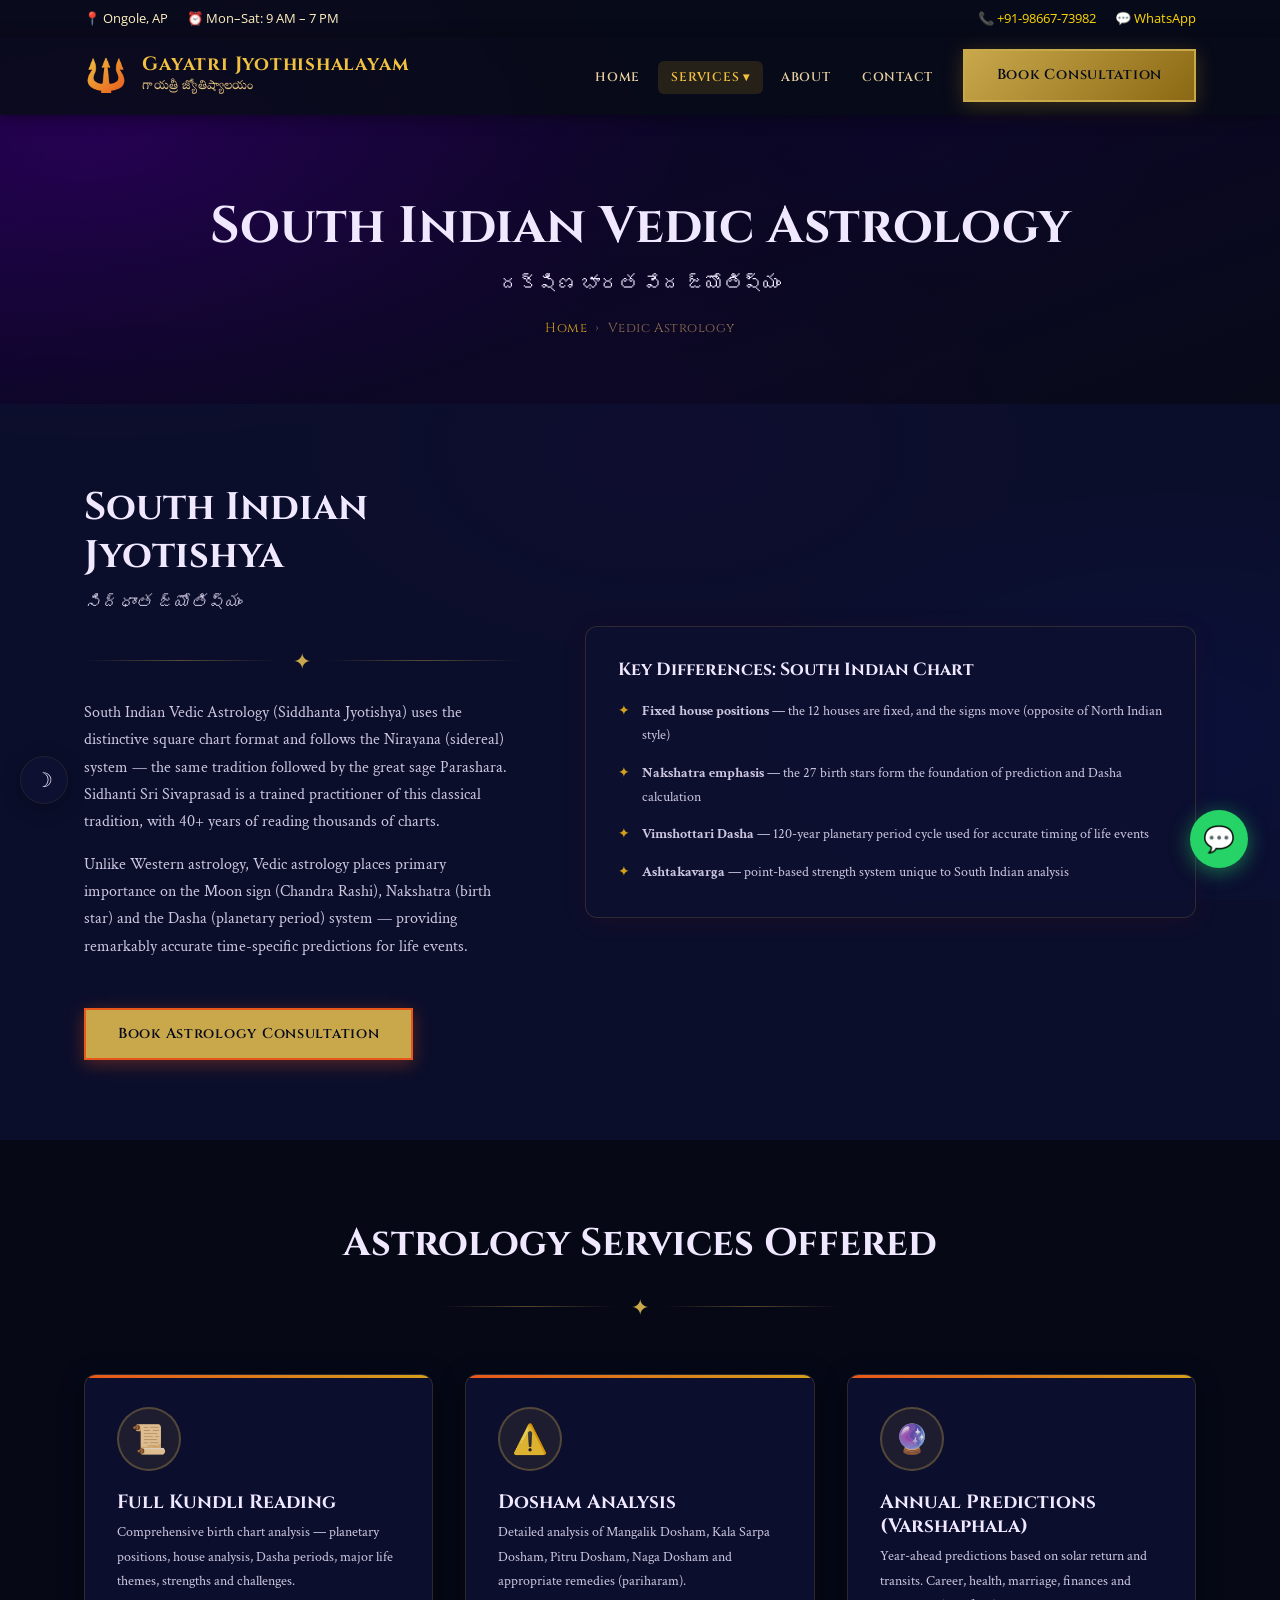
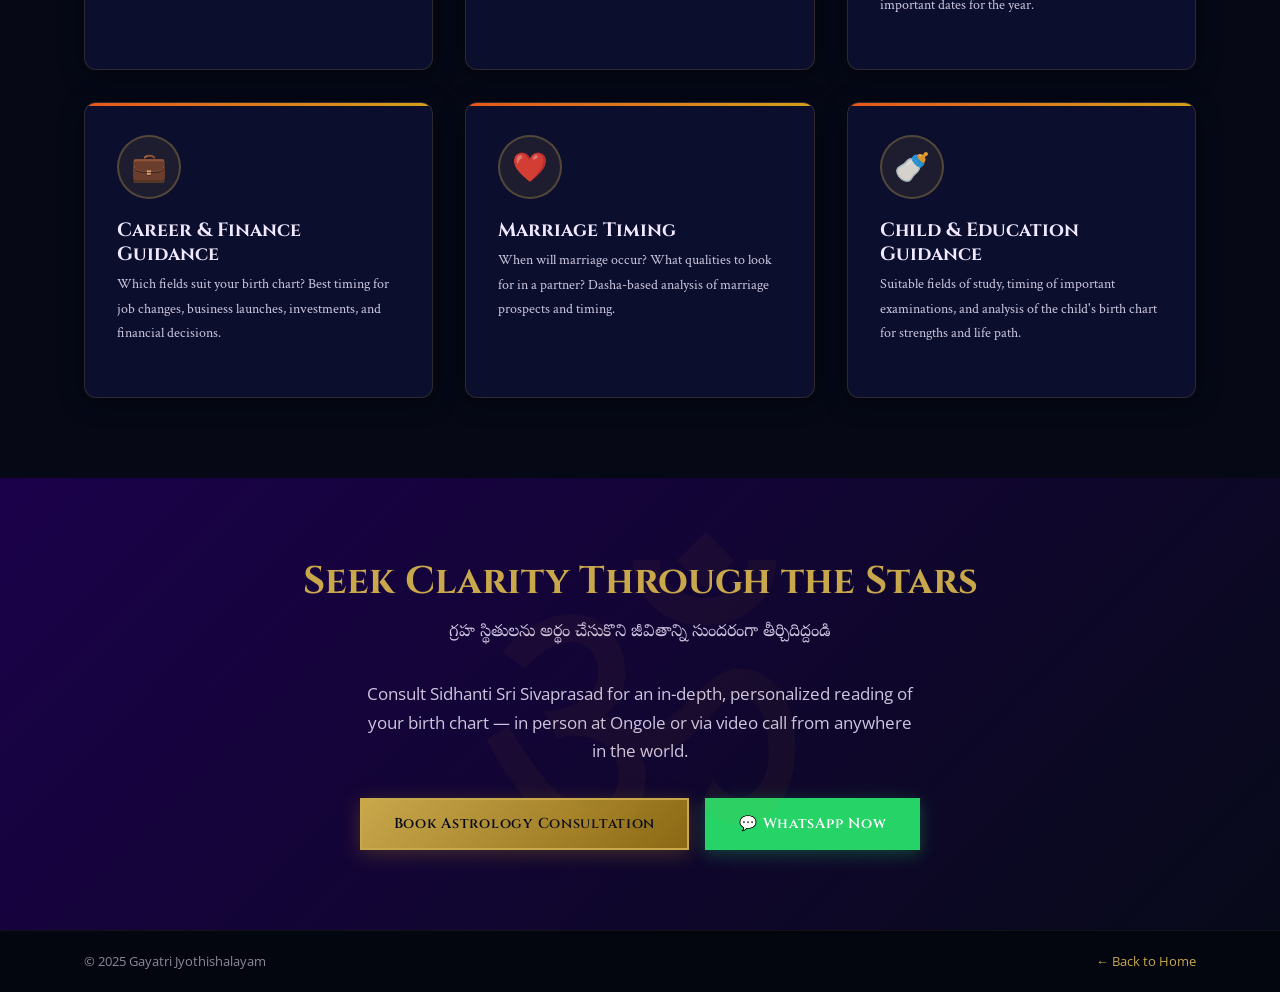
<file: astrology.html>
<!DOCTYPE html>
<html lang="en" data-theme="dark">
<head>
  <meta charset="UTF-8" />
  <meta name="viewport" content="width=device-width, initial-scale=1.0" />
  <title>South Indian Vedic Astrology — Gayatri Jyothishalayam | Sidhanti Sri Sivaprasad</title>
  <meta name="description" content="South Indian Vedic Astrology consultation by Sidhanti Sri Sivaprasad. Kundli reading, Dosham analysis, life predictions, and remedies. Online consultations for NRI clients." />
  <link rel="stylesheet" href="css/style.css" />
  <link rel="stylesheet" href="css/interactive-bg.css" />
  <link rel="icon" href="data:image/svg+xml,<svg xmlns='http://www.w3.org/2000/svg' viewBox='0 0 100 100'><text y='.9em' font-size='90'>🔱</text></svg>" />
</head>
<body>

  <div class="topbar"><div class="container">
    <div class="topbar-left"><span class="topbar-item">📍 Ongole, AP</span><span class="topbar-item">⏰ Mon–Sat: 9 AM – 7 PM</span></div>
    <div class="topbar-right"><a href="tel:+919866773982" class="topbar-item">📞 +91-98667-73982</a><a href="https://wa.me/919866773982" class="topbar-item">💬 WhatsApp</a></div>
  </div></div>

  <header class="site-header"><div class="container"><nav class="navbar">
    <a href="index.html" class="logo"><span class="logo-symbol">🔱</span><span class="logo-text"><span class="logo-name">Gayatri Jyothishalayam</span><span class="logo-tagline telugu">గాయత్రీ జ్యోతిష్యాలయం</span></span></a>
    <ul class="nav-menu" id="navMenu">
      <li class="nav-item"><a href="index.html" class="nav-link">Home</a></li>
      <li class="nav-item"><a href="#" class="nav-link active">Services ▾</a><div class="dropdown"><a href="astrology.html">⭐ Vedic Astrology</a><a href="vastu.html">🏛 Vastu Shastra</a><a href="matchmaking.html">💍 Match Making</a><a href="muhurtham.html">🗓 Muhurtham</a><a href="numerology.html">🔢 Numerology</a></div></li>
      <li class="nav-item"><a href="about.html" class="nav-link">About</a></li>
      <li class="nav-item"><a href="contact.html" class="nav-link">Contact</a></li>
      <li class="nav-item nav-cta"><a href="contact.html" class="btn btn-gold">Book Consultation</a></li>
    </ul>
    <button class="hamburger" id="hamburger" aria-label="Toggle menu"><span></span><span></span><span></span></button>
  </nav></div></header>

  <section class="page-hero">
    <div class="container">
      <h1>South Indian Vedic Astrology</h1>
      <p class="page-hero-telugu telugu">దక్షిణ భారత వేద జ్యోతిష్యం</p>
      <div class="breadcrumb"><a href="index.html">Home</a> <span>›</span> <span>Vedic Astrology</span></div>
    </div>
  </section>

  <section class="content-section">
    <div class="container">
      <div class="about-grid">
        <div class="about-content fade-up">
          <h2>South Indian Jyotishya</h2>
          <p class="section-subtitle telugu">సిద్ధాంత జ్యోతిష్యం</p>
          <div class="divider" style="justify-content:flex-start; margin-left:0"><span class="divider-sym">✦</span></div>
          <p class="about-desc">South Indian Vedic Astrology (Siddhanta Jyotishya) uses the distinctive square chart format and follows the Nirayana (sidereal) system — the same tradition followed by the great sage Parashara. Sidhanti Sri Sivaprasad is a trained practitioner of this classical tradition, with 40+ years of reading thousands of charts.</p>
          <p class="about-desc">Unlike Western astrology, Vedic astrology places primary importance on the Moon sign (Chandra Rashi), Nakshatra (birth star) and the Dasha (planetary period) system — providing remarkably accurate time-specific predictions for life events.</p>
          <a href="contact.html" class="btn btn-primary mt-4">Book Astrology Consultation</a>
        </div>
        <div style="background:#fff; border-radius:12px; border:1px solid var(--border); padding:2rem; box-shadow:var(--shadow);">
          <h3 style="color:var(--red-deep); margin-bottom:1.2rem; font-size:1.1rem;">Key Differences: South Indian Chart</h3>
          <ul style="display:flex; flex-direction:column; gap:0.85rem;">
            <li style="display:flex; gap:0.75rem; align-items:flex-start; font-size:0.88rem; color:var(--text-muted);"><span style="color:var(--gold); flex-shrink:0">✦</span><span><strong>Fixed house positions</strong> — the 12 houses are fixed, and the signs move (opposite of North Indian style)</span></li>
            <li style="display:flex; gap:0.75rem; align-items:flex-start; font-size:0.88rem; color:var(--text-muted);"><span style="color:var(--gold); flex-shrink:0">✦</span><span><strong>Nakshatra emphasis</strong> — the 27 birth stars form the foundation of prediction and Dasha calculation</span></li>
            <li style="display:flex; gap:0.75rem; align-items:flex-start; font-size:0.88rem; color:var(--text-muted);"><span style="color:var(--gold); flex-shrink:0">✦</span><span><strong>Vimshottari Dasha</strong> — 120-year planetary period cycle used for accurate timing of life events</span></li>
            <li style="display:flex; gap:0.75rem; align-items:flex-start; font-size:0.88rem; color:var(--text-muted);"><span style="color:var(--gold); flex-shrink:0">✦</span><span><strong>Ashtakavarga</strong> — point-based strength system unique to South Indian analysis</span></li>
          </ul>
        </div>
      </div>
    </div>
  </section>

  <section class="content-section alt">
    <div class="container">
      <div class="section-head fade-up">
        <h2>Astrology Services Offered</h2>
        <div class="divider"><span class="divider-sym">✦</span></div>
      </div>
      <div class="services-grid">
        <div class="service-card fade-up">
          <div class="service-icon">📜</div>
          <h3>Full Kundli Reading</h3>
          <p>Comprehensive birth chart analysis — planetary positions, house analysis, Dasha periods, major life themes, strengths and challenges.</p>
        </div>
        <div class="service-card fade-up">
          <div class="service-icon">⚠️</div>
          <h3>Dosham Analysis</h3>
          <p>Detailed analysis of Mangalik Dosham, Kala Sarpa Dosham, Pitru Dosham, Naga Dosham and appropriate remedies (pariharam).</p>
        </div>
        <div class="service-card fade-up">
          <div class="service-icon">🔮</div>
          <h3>Annual Predictions (Varshaphala)</h3>
          <p>Year-ahead predictions based on solar return and transits. Career, health, marriage, finances and important dates for the year.</p>
        </div>
        <div class="service-card fade-up">
          <div class="service-icon">💼</div>
          <h3>Career & Finance Guidance</h3>
          <p>Which fields suit your birth chart? Best timing for job changes, business launches, investments, and financial decisions.</p>
        </div>
        <div class="service-card fade-up">
          <div class="service-icon">❤️</div>
          <h3>Marriage Timing</h3>
          <p>When will marriage occur? What qualities to look for in a partner? Dasha-based analysis of marriage prospects and timing.</p>
        </div>
        <div class="service-card fade-up">
          <div class="service-icon">🍼</div>
          <h3>Child & Education Guidance</h3>
          <p>Suitable fields of study, timing of important examinations, and analysis of the child's birth chart for strengths and life path.</p>
        </div>
      </div>
    </div>
  </section>

  <section class="cta-section">
    <div class="container">
      <h2>Seek Clarity Through the Stars</h2>
      <p class="cta-telugu telugu">గ్రహ స్థితులను అర్థం చేసుకొని జీవితాన్ని సుందరంగా తీర్చిదిద్దండి</p>
      <p>Consult Sidhanti Sri Sivaprasad for an in-depth, personalized reading of your birth chart — in person at Ongole or via video call from anywhere in the world.</p>
      <div class="cta-actions">
        <a href="contact.html" class="btn btn-gold">Book Astrology Consultation</a>
        <a href="https://wa.me/919866773982" class="btn btn-whatsapp">💬 WhatsApp Now</a>
      </div>
    </div>
  </section>

  <footer class="site-footer"><div class="footer-bottom"><div class="container"><span>© 2025 Gayatri Jyothishalayam</span><span><a href="index.html" style="color:var(--gold)">← Back to Home</a></span></div></div></footer>
  <a href="https://wa.me/919866773982" class="whatsapp-float" target="_blank" rel="noopener" aria-label="WhatsApp">💬</a>
  <script src="js/main.js"></script>
  <script src="js/interactive.js"></script>
</body>
</html>
</file>
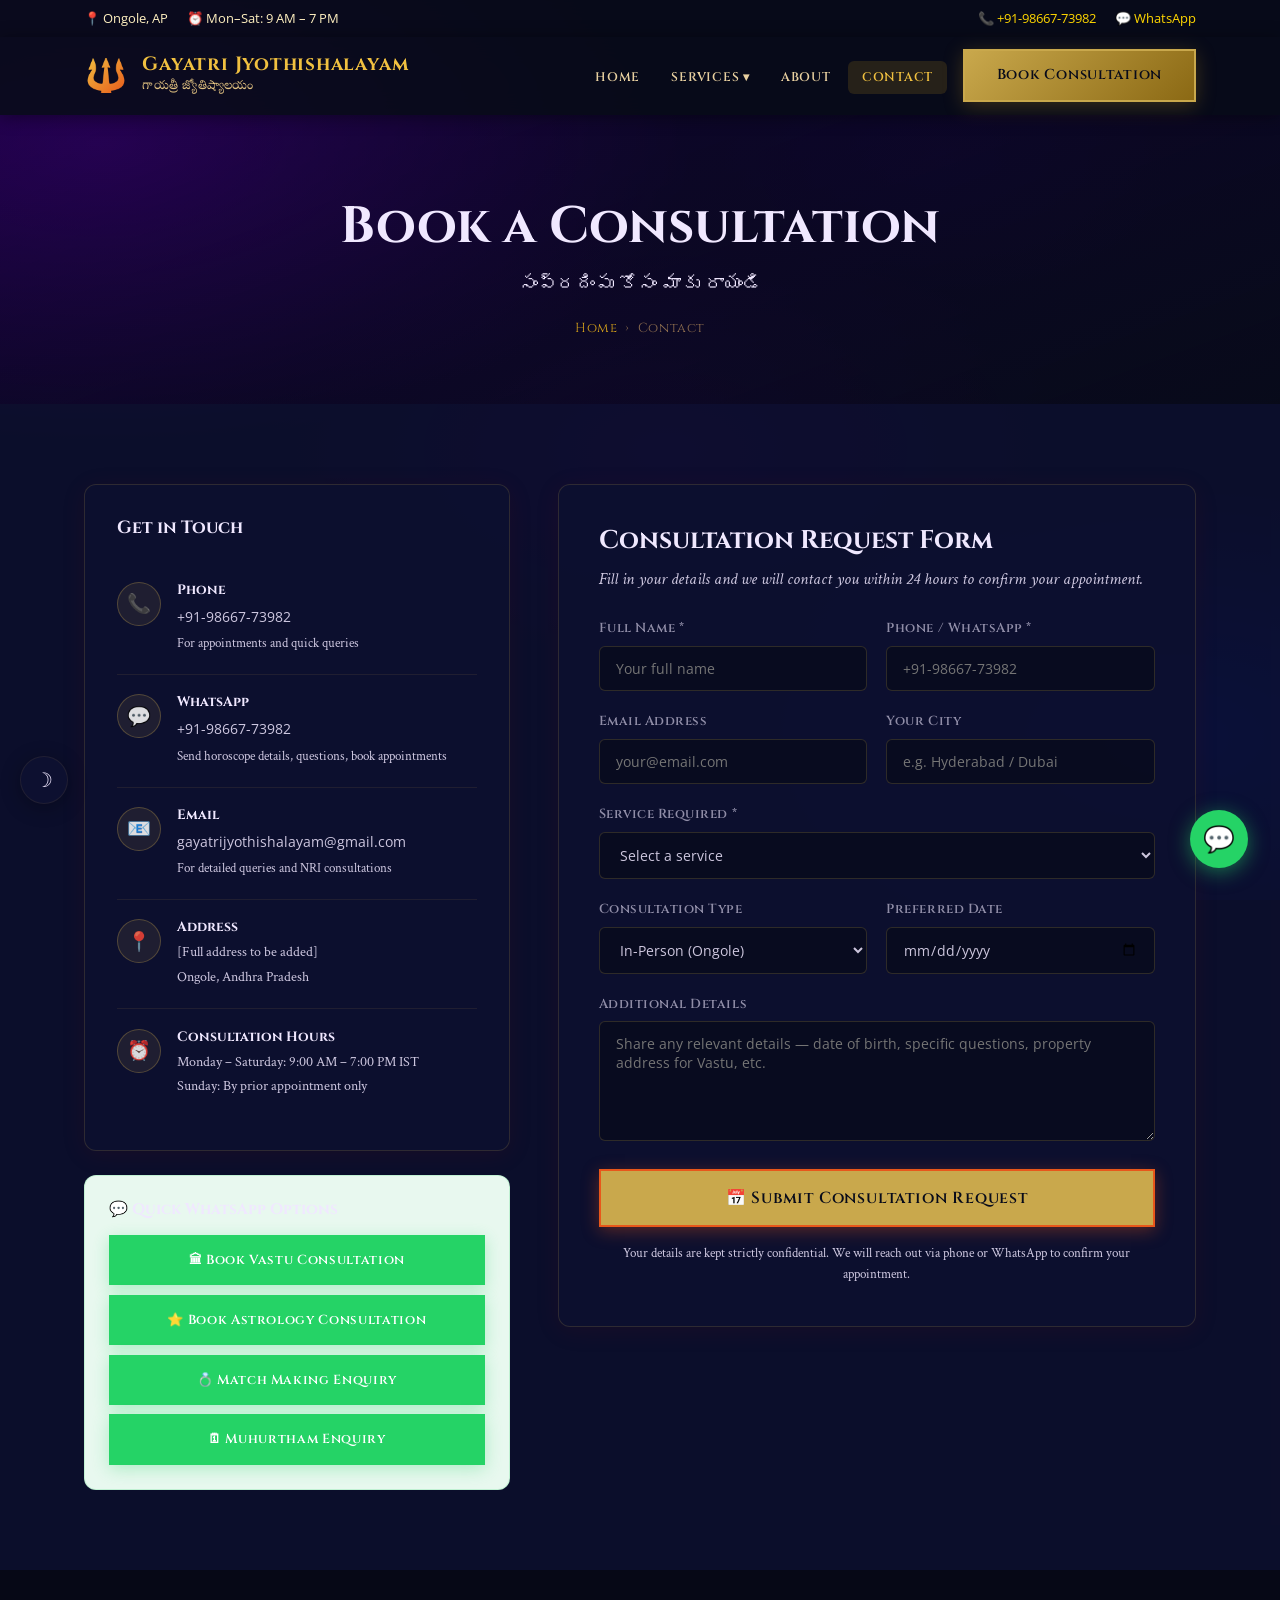
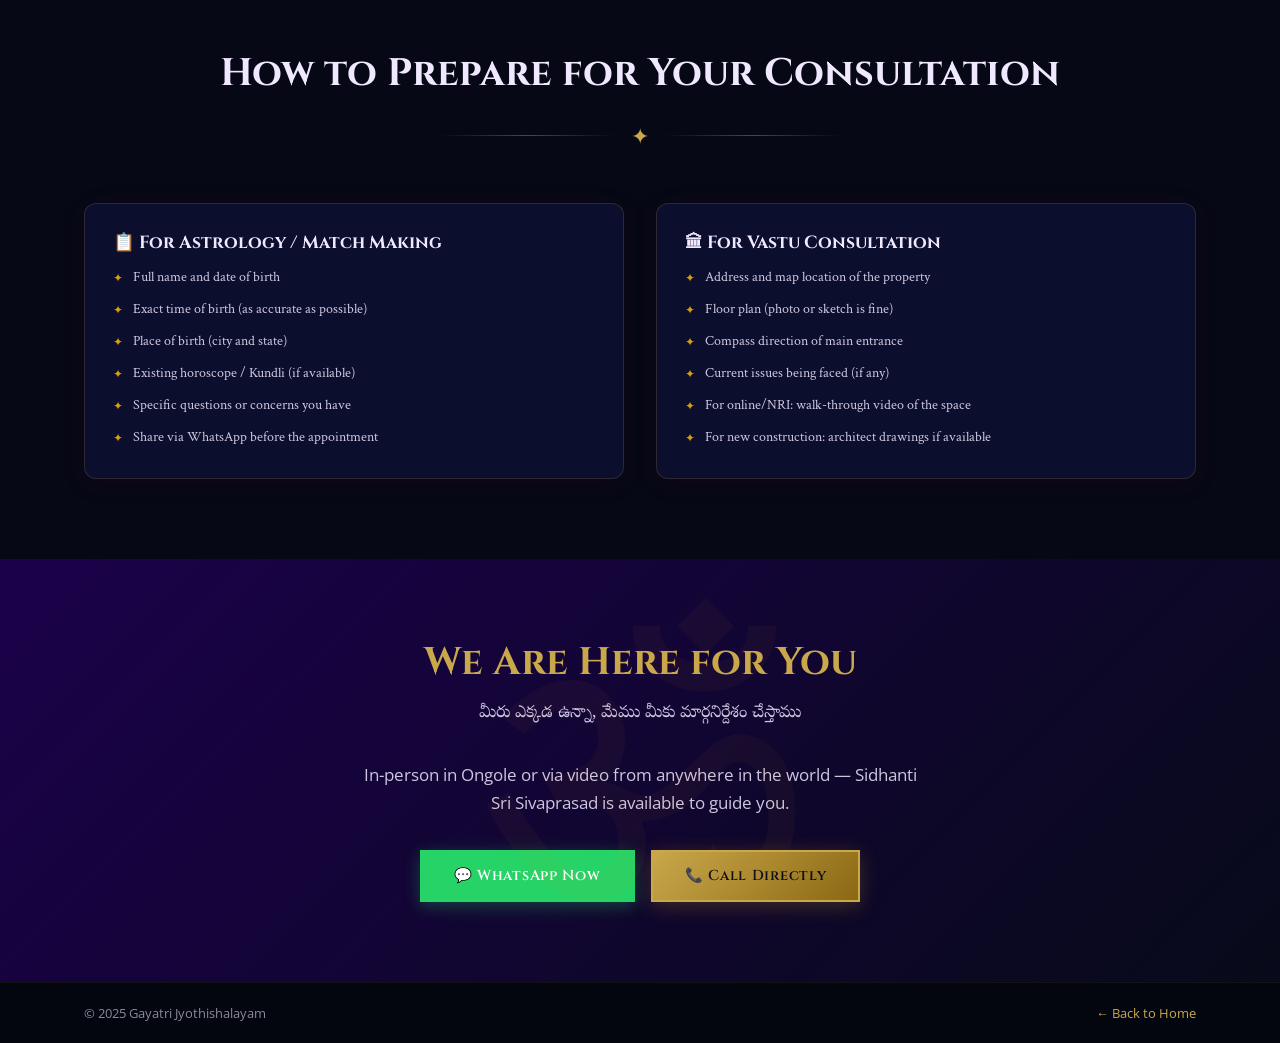
<file: contact.html>
<!DOCTYPE html>
<html lang="en" data-theme="dark">
<head>
  <meta charset="UTF-8" />
  <meta name="viewport" content="width=device-width, initial-scale=1.0" />
  <title>Book a Consultation — Gayatri Jyothishalayam | Sidhanti Sri Sivaprasad</title>
  <meta name="description" content="Book an astrology or Vastu consultation with Sidhanti Sri Sivaprasad. In-person at Ongole or video consultation for NRI clients. Contact Gayatri Jyothishalayam." />
  <link rel="stylesheet" href="css/style.css" />
  <link rel="stylesheet" href="css/interactive-bg.css" />
  <link rel="icon" href="data:image/svg+xml,<svg xmlns='http://www.w3.org/2000/svg' viewBox='0 0 100 100'><text y='.9em' font-size='90'>🔱</text></svg>" />
</head>
<body>

  <div class="topbar"><div class="container">
    <div class="topbar-left"><span class="topbar-item">📍 Ongole, AP</span><span class="topbar-item">⏰ Mon–Sat: 9 AM – 7 PM</span></div>
    <div class="topbar-right"><a href="tel:+919866773982" class="topbar-item">📞 +91-98667-73982</a><a href="https://wa.me/919866773982" class="topbar-item">💬 WhatsApp</a></div>
  </div></div>

  <header class="site-header"><div class="container"><nav class="navbar">
    <a href="index.html" class="logo"><span class="logo-symbol">🔱</span><span class="logo-text"><span class="logo-name">Gayatri Jyothishalayam</span><span class="logo-tagline telugu">గాయత్రీ జ్యోతిష్యాలయం</span></span></a>
    <ul class="nav-menu" id="navMenu">
      <li class="nav-item"><a href="index.html" class="nav-link">Home</a></li>
      <li class="nav-item"><a href="#" class="nav-link">Services ▾</a><div class="dropdown"><a href="astrology.html">⭐ Vedic Astrology</a><a href="vastu.html">🏛 Vastu Shastra</a><a href="matchmaking.html">💍 Match Making</a><a href="muhurtham.html">🗓 Muhurtham</a><a href="numerology.html">🔢 Numerology</a></div></li>
      <li class="nav-item"><a href="about.html" class="nav-link">About</a></li>
      <li class="nav-item"><a href="contact.html" class="nav-link active">Contact</a></li>
      <li class="nav-item nav-cta"><a href="contact.html" class="btn btn-gold">Book Consultation</a></li>
    </ul>
    <button class="hamburger" id="hamburger" aria-label="Toggle menu"><span></span><span></span><span></span></button>
  </nav></div></header>

  <section class="page-hero">
    <div class="container">
      <h1>Book a Consultation</h1>
      <p class="page-hero-telugu telugu">సంప్రదింపు కోసం మాకు రాయండి</p>
      <div class="breadcrumb"><a href="index.html">Home</a> <span>›</span> <span>Contact</span></div>
    </div>
  </section>

  <section class="content-section">
    <div class="container">
      <div class="contact-grid fade-up">

        <!-- Contact Info -->
        <div>
          <div class="contact-info-card">
            <h3 style="font-size:1.1rem; color:var(--red-deep); margin-bottom:1.5rem; font-family:'Cinzel',serif;">Get in Touch</h3>

            <div class="contact-info-item">
              <div class="contact-info-icon">📞</div>
              <div class="contact-info-text">
                <h4>Phone</h4>
                <a href="tel:+919866773982">+91-98667-73982</a>
                <p style="font-size:0.8rem; margin-top:0.2rem;">For appointments and quick queries</p>
              </div>
            </div>

            <div class="contact-info-item">
              <div class="contact-info-icon">💬</div>
              <div class="contact-info-text">
                <h4>WhatsApp</h4>
                <a href="https://wa.me/919866773982">+91-98667-73982</a>
                <p style="font-size:0.8rem; margin-top:0.2rem;">Send horoscope details, questions, book appointments</p>
              </div>
            </div>

            <div class="contact-info-item">
              <div class="contact-info-icon">📧</div>
              <div class="contact-info-text">
                <h4>Email</h4>
                <a href="mailto:gayatrijyothishalayam@gmail.com">gayatrijyothishalayam@gmail.com</a>
                <p style="font-size:0.8rem; margin-top:0.2rem;">For detailed queries and NRI consultations</p>
              </div>
            </div>

            <div class="contact-info-item">
              <div class="contact-info-icon">📍</div>
              <div class="contact-info-text">
                <h4>Address</h4>
                <p>[Full address to be added]<br/>Ongole, Andhra Pradesh</p>
              </div>
            </div>

            <div class="contact-info-item">
              <div class="contact-info-icon">⏰</div>
              <div class="contact-info-text">
                <h4>Consultation Hours</h4>
                <p>Monday – Saturday: 9:00 AM – 7:00 PM IST<br/>Sunday: By prior appointment only</p>
              </div>
            </div>
          </div>

          <!-- WhatsApp Quick Links -->
          <div style="background:#E8F8EF; border:1px solid #25D36633; border-radius:12px; padding:1.5rem; margin-top:1.5rem;">
            <h4 style="font-family:'Cinzel',serif; color:#128C7E; margin-bottom:1rem; font-size:0.95rem;">💬 Quick WhatsApp Options</h4>
            <div style="display:flex; flex-direction:column; gap:0.6rem;">
              <a href="https://wa.me/919866773982?text=Namaste%20Sri%20Sivaprasad%20garu%2C%20I%20would%20like%20to%20book%20a%20Vastu%20consultation." class="btn btn-whatsapp" style="justify-content:center; font-size:0.82rem;">🏛 Book Vastu Consultation</a>
              <a href="https://wa.me/919866773982?text=Namaste%20Sri%20Sivaprasad%20garu%2C%20I%20would%20like%20to%20book%20an%20astrology%20consultation." class="btn btn-whatsapp" style="justify-content:center; font-size:0.82rem;">⭐ Book Astrology Consultation</a>
              <a href="https://wa.me/919866773982?text=Namaste%20Sri%20Sivaprasad%20garu%2C%20I%20would%20like%20match%20making%20analysis." class="btn btn-whatsapp" style="justify-content:center; font-size:0.82rem;">💍 Match Making Enquiry</a>
              <a href="https://wa.me/919866773982?text=Namaste%20Sri%20Sivaprasad%20garu%2C%20I%20need%20a%20Muhurtham%20date." class="btn btn-whatsapp" style="justify-content:center; font-size:0.82rem;">🗓 Muhurtham Enquiry</a>
            </div>
          </div>
        </div>

        <!-- Booking Form -->
        <div class="booking-form fade-up">
          <h3>Consultation Request Form</h3>
          <p class="section-subtitle" style="margin-bottom:1.5rem;">Fill in your details and we will contact you within 24 hours to confirm your appointment.</p>

          <form id="bookingForm" onsubmit="handleFormSubmit(event)">
            <div class="form-grid">
              <div class="form-group">
                <label for="fullName">Full Name *</label>
                <input type="text" id="fullName" name="fullName" placeholder="Your full name" required />
              </div>
              <div class="form-group">
                <label for="phone">Phone / WhatsApp *</label>
                <input type="tel" id="phone" name="phone" placeholder="+91-98667-73982" required />
              </div>
              <div class="form-group">
                <label for="email">Email Address</label>
                <input type="email" id="email" name="email" placeholder="your@email.com" />
              </div>
              <div class="form-group">
                <label for="city">Your City</label>
                <input type="text" id="city" name="city" placeholder="e.g. Hyderabad / Dubai" />
              </div>
              <div class="form-group full">
                <label for="service">Service Required *</label>
                <select id="service" name="service" required>
                  <option value="" disabled selected>Select a service</option>
                  <option value="vastu-residential">Vastu Shastra — Residential</option>
                  <option value="vastu-commercial">Vastu Shastra — Commercial / Office</option>
                  <option value="vastu-online">Vastu Shastra — Online (NRI)</option>
                  <option value="astrology">Vedic Astrology / Kundli Reading</option>
                  <option value="matchmaking">Horoscope Match Making</option>
                  <option value="muhurtham">Muhurtham Selection</option>
                  <option value="numerology">Numerology</option>
                  <option value="other">Other / Multiple Services</option>
                </select>
              </div>
              <div class="form-group">
                <label for="consultType">Consultation Type</label>
                <select id="consultType" name="consultType">
                  <option value="in-person">In-Person (Ongole)</option>
                  <option value="phone">Phone Call</option>
                  <option value="video">Video Call (Zoom/Meet)</option>
                  <option value="whatsapp">WhatsApp Call</option>
                </select>
              </div>
              <div class="form-group">
                <label for="preferredDate">Preferred Date</label>
                <input type="date" id="preferredDate" name="preferredDate" />
              </div>
              <div class="form-group full">
                <label for="message">Additional Details</label>
                <textarea id="message" name="message" placeholder="Share any relevant details — date of birth, specific questions, property address for Vastu, etc."></textarea>
              </div>
            </div>
            <br/>
            <button type="submit" class="btn btn-primary" style="width:100%; justify-content:center; font-size:1rem; padding:1rem;">
              📅 Submit Consultation Request
            </button>
          </form>

          <p style="font-size:0.8rem; color:var(--text-muted); margin-top:1rem; text-align:center;">
            Your details are kept strictly confidential. We will reach out via phone or WhatsApp to confirm your appointment.
          </p>
        </div>
      </div>
    </div>
  </section>

  <!-- What to prepare -->
  <section class="content-section alt">
    <div class="container">
      <div class="section-head fade-up">
        <h2>How to Prepare for Your Consultation</h2>
        <div class="divider"><span class="divider-sym">✦</span></div>
      </div>
      <div class="info-grid fade-up">
        <div class="info-card">
          <h3>📋 For Astrology / Match Making</h3>
          <ul>
            <li>Full name and date of birth</li>
            <li>Exact time of birth (as accurate as possible)</li>
            <li>Place of birth (city and state)</li>
            <li>Existing horoscope / Kundli (if available)</li>
            <li>Specific questions or concerns you have</li>
            <li>Share via WhatsApp before the appointment</li>
          </ul>
        </div>
        <div class="info-card">
          <h3>🏛 For Vastu Consultation</h3>
          <ul>
            <li>Address and map location of the property</li>
            <li>Floor plan (photo or sketch is fine)</li>
            <li>Compass direction of main entrance</li>
            <li>Current issues being faced (if any)</li>
            <li>For online/NRI: walk-through video of the space</li>
            <li>For new construction: architect drawings if available</li>
          </ul>
        </div>
      </div>
    </div>
  </section>

  <section class="cta-section">
    <div class="container">
      <h2>We Are Here for You</h2>
      <p class="cta-telugu telugu">మీరు ఎక్కడ ఉన్నా, మేము మీకు మార్గనిర్దేశం చేస్తాము</p>
      <p>In-person in Ongole or via video from anywhere in the world — Sidhanti Sri Sivaprasad is available to guide you.</p>
      <div class="cta-actions">
        <a href="https://wa.me/919866773982" class="btn btn-whatsapp">💬 WhatsApp Now</a>
        <a href="tel:+919866773982" class="btn btn-gold">📞 Call Directly</a>
      </div>
    </div>
  </section>

  <footer class="site-footer"><div class="footer-bottom"><div class="container"><span>© 2025 Gayatri Jyothishalayam</span><span><a href="index.html" style="color:var(--gold)">← Back to Home</a></span></div></div></footer>
  <a href="https://wa.me/919866773982" class="whatsapp-float" target="_blank" rel="noopener" aria-label="WhatsApp">💬</a>
  <script src="js/main.js"></script>
  <script src="js/interactive.js"></script>
</body>
</html>
</file>
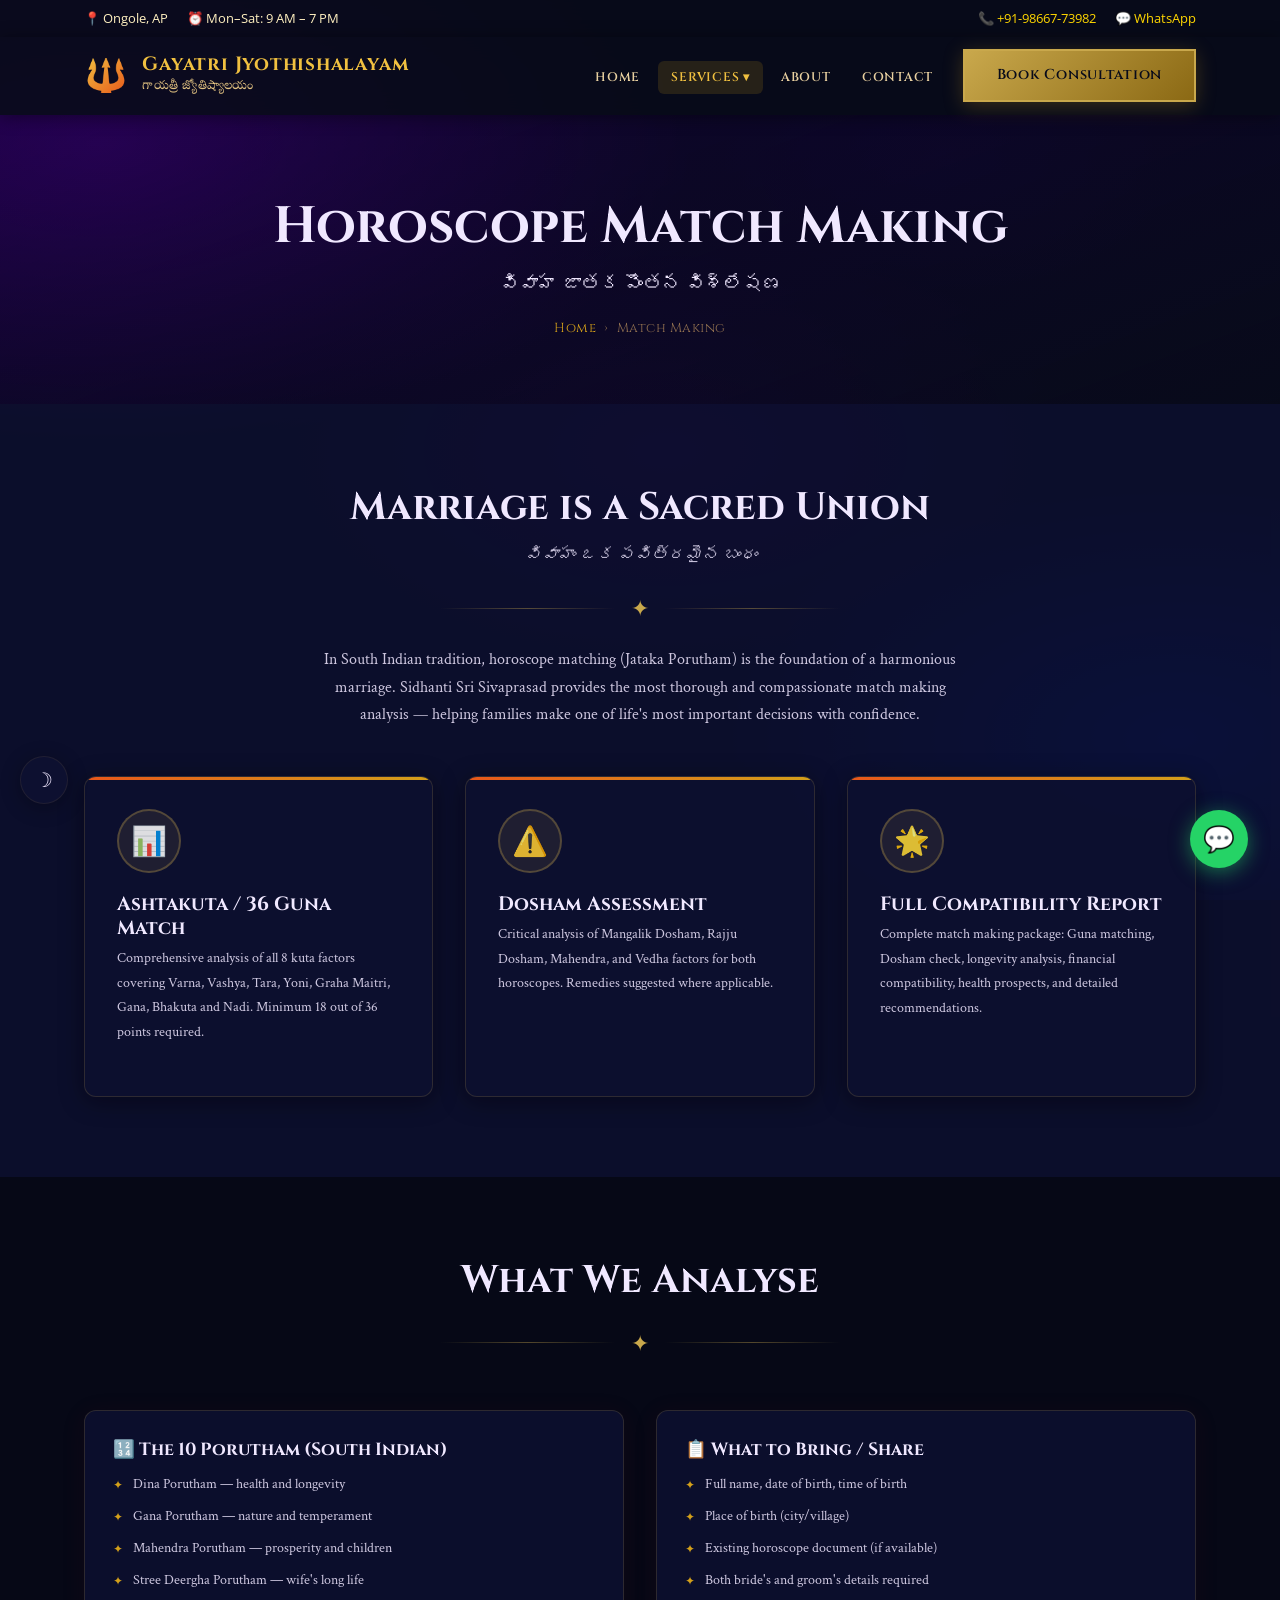
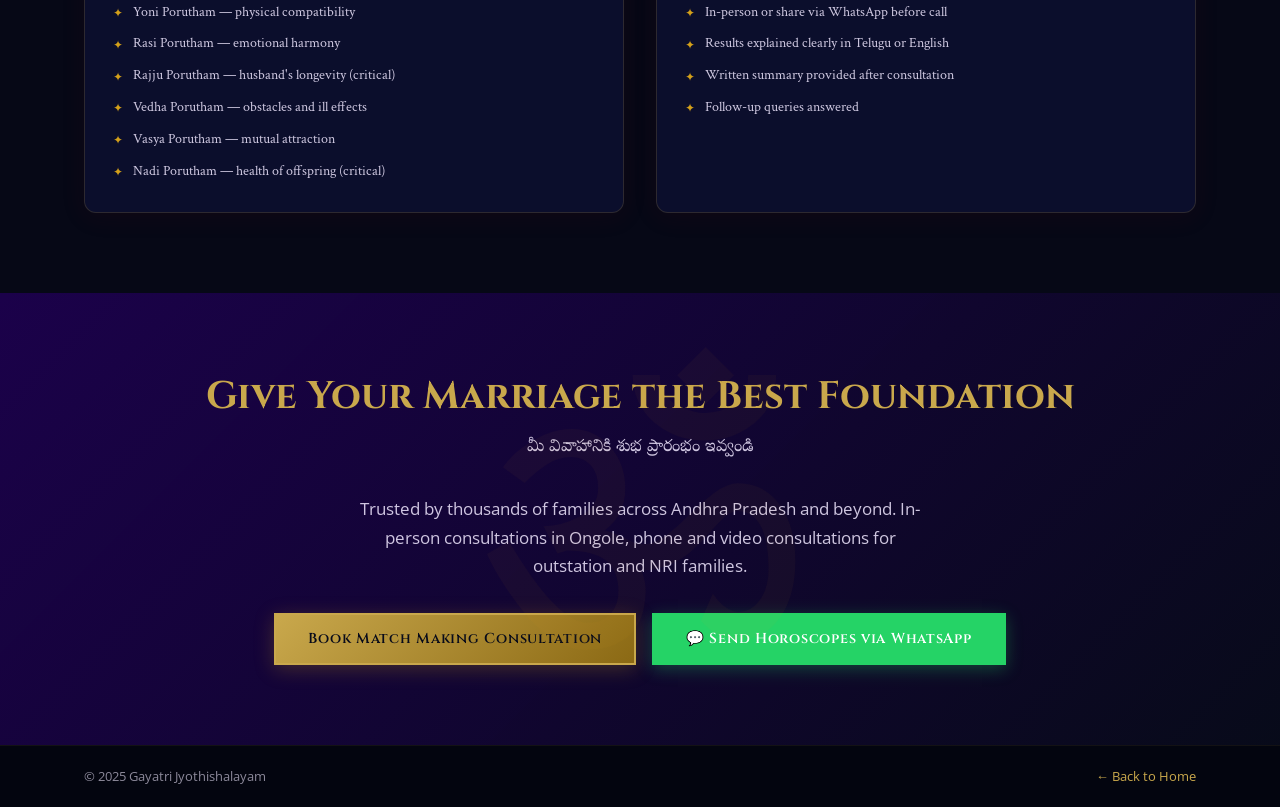
<file: matchmaking.html>
<!DOCTYPE html>
<html lang="en" data-theme="dark">
<head>
  <meta charset="UTF-8" />
  <meta name="viewport" content="width=device-width, initial-scale=1.0" />
  <title>Horoscope Match Making — Gayatri Jyothishalayam | Sidhanti Sri Sivaprasad</title>
  <meta name="description" content="Detailed horoscope match making and marriage compatibility analysis by Sidhanti Sri Sivaprasad. 36 gunas, Dosham assessment, Nadi, Gana, Rajju porutham." />
  <link rel="stylesheet" href="css/style.css" />
  <link rel="stylesheet" href="css/interactive-bg.css" />
  <link rel="icon" href="data:image/svg+xml,<svg xmlns='http://www.w3.org/2000/svg' viewBox='0 0 100 100'><text y='.9em' font-size='90'>🔱</text></svg>" />
</head>
<body>

  <div class="topbar"><div class="container">
    <div class="topbar-left"><span class="topbar-item">📍 Ongole, AP</span><span class="topbar-item">⏰ Mon–Sat: 9 AM – 7 PM</span></div>
    <div class="topbar-right"><a href="tel:+919866773982" class="topbar-item">📞 +91-98667-73982</a><a href="https://wa.me/919866773982" class="topbar-item">💬 WhatsApp</a></div>
  </div></div>

  <header class="site-header"><div class="container"><nav class="navbar">
    <a href="index.html" class="logo"><span class="logo-symbol">🔱</span><span class="logo-text"><span class="logo-name">Gayatri Jyothishalayam</span><span class="logo-tagline telugu">గాయత్రీ జ్యోతిష్యాలయం</span></span></a>
    <ul class="nav-menu" id="navMenu">
      <li class="nav-item"><a href="index.html" class="nav-link">Home</a></li>
      <li class="nav-item"><a href="#" class="nav-link active">Services ▾</a><div class="dropdown"><a href="astrology.html">⭐ Vedic Astrology</a><a href="vastu.html">🏛 Vastu Shastra</a><a href="matchmaking.html">💍 Match Making</a><a href="muhurtham.html">🗓 Muhurtham</a><a href="numerology.html">🔢 Numerology</a></div></li>
      <li class="nav-item"><a href="about.html" class="nav-link">About</a></li>
      <li class="nav-item"><a href="contact.html" class="nav-link">Contact</a></li>
      <li class="nav-item nav-cta"><a href="contact.html" class="btn btn-gold">Book Consultation</a></li>
    </ul>
    <button class="hamburger" id="hamburger" aria-label="Toggle menu"><span></span><span></span><span></span></button>
  </nav></div></header>

  <section class="page-hero">
    <div class="container">
      <h1>Horoscope Match Making</h1>
      <p class="page-hero-telugu telugu">వివాహ జాతక పొంతన విశ్లేషణ</p>
      <div class="breadcrumb"><a href="index.html">Home</a> <span>›</span> <span>Match Making</span></div>
    </div>
  </section>

  <section class="content-section">
    <div class="container">
      <div class="section-head fade-up">
        <h2>Marriage is a Sacred Union</h2>
        <p class="section-subtitle telugu">వివాహం ఒక పవిత్రమైన బంధం</p>
        <div class="divider"><span class="divider-sym">✦</span></div>
        <p>In South Indian tradition, horoscope matching (Jataka Porutham) is the foundation of a harmonious marriage. Sidhanti Sri Sivaprasad provides the most thorough and compassionate match making analysis — helping families make one of life's most important decisions with confidence.</p>
      </div>

      <div class="services-grid">
        <div class="service-card fade-up">
          <div class="service-icon">📊</div>
          <h3>Ashtakuta / 36 Guna Match</h3>
          <p>Comprehensive analysis of all 8 kuta factors covering Varna, Vashya, Tara, Yoni, Graha Maitri, Gana, Bhakuta and Nadi. Minimum 18 out of 36 points required.</p>
        </div>
        <div class="service-card fade-up">
          <div class="service-icon">⚠️</div>
          <h3>Dosham Assessment</h3>
          <p>Critical analysis of Mangalik Dosham, Rajju Dosham, Mahendra, and Vedha factors for both horoscopes. Remedies suggested where applicable.</p>
        </div>
        <div class="service-card fade-up">
          <div class="service-icon">🌟</div>
          <h3>Full Compatibility Report</h3>
          <p>Complete match making package: Guna matching, Dosham check, longevity analysis, financial compatibility, health prospects, and detailed recommendations.</p>
        </div>
      </div>
    </div>
  </section>

  <section class="content-section alt">
    <div class="container">
      <div class="section-head fade-up">
        <h2>What We Analyse</h2>
        <div class="divider"><span class="divider-sym">✦</span></div>
      </div>
      <div class="info-grid fade-up">
        <div class="info-card">
          <h3>🔢 The 10 Porutham (South Indian)</h3>
          <ul>
            <li>Dina Porutham — health and longevity</li>
            <li>Gana Porutham — nature and temperament</li>
            <li>Mahendra Porutham — prosperity and children</li>
            <li>Stree Deergha Porutham — wife's long life</li>
            <li>Yoni Porutham — physical compatibility</li>
            <li>Rasi Porutham — emotional harmony</li>
            <li>Rajju Porutham — husband's longevity (critical)</li>
            <li>Vedha Porutham — obstacles and ill effects</li>
            <li>Vasya Porutham — mutual attraction</li>
            <li>Nadi Porutham — health of offspring (critical)</li>
          </ul>
        </div>
        <div class="info-card">
          <h3>📋 What to Bring / Share</h3>
          <ul>
            <li>Full name, date of birth, time of birth</li>
            <li>Place of birth (city/village)</li>
            <li>Existing horoscope document (if available)</li>
            <li>Both bride's and groom's details required</li>
            <li>In-person or share via WhatsApp before call</li>
            <li>Results explained clearly in Telugu or English</li>
            <li>Written summary provided after consultation</li>
            <li>Follow-up queries answered</li>
          </ul>
        </div>
      </div>
    </div>
  </section>

  <section class="cta-section">
    <div class="container">
      <h2>Give Your Marriage the Best Foundation</h2>
      <p class="cta-telugu telugu">మీ వివాహానికి శుభ ప్రారంభం ఇవ్వండి</p>
      <p>Trusted by thousands of families across Andhra Pradesh and beyond. In-person consultations in Ongole, phone and video consultations for outstation and NRI families.</p>
      <div class="cta-actions">
        <a href="contact.html" class="btn btn-gold">Book Match Making Consultation</a>
        <a href="https://wa.me/919866773982" class="btn btn-whatsapp">💬 Send Horoscopes via WhatsApp</a>
      </div>
    </div>
  </section>

  <footer class="site-footer"><div class="footer-bottom"><div class="container"><span>© 2025 Gayatri Jyothishalayam</span><span><a href="index.html" style="color:var(--gold)">← Back to Home</a></span></div></div></footer>
  <a href="https://wa.me/919866773982" class="whatsapp-float" target="_blank" rel="noopener" aria-label="WhatsApp">💬</a>
  <script src="js/main.js"></script>
  <script src="js/interactive.js"></script>
</body>
</html>
</file>
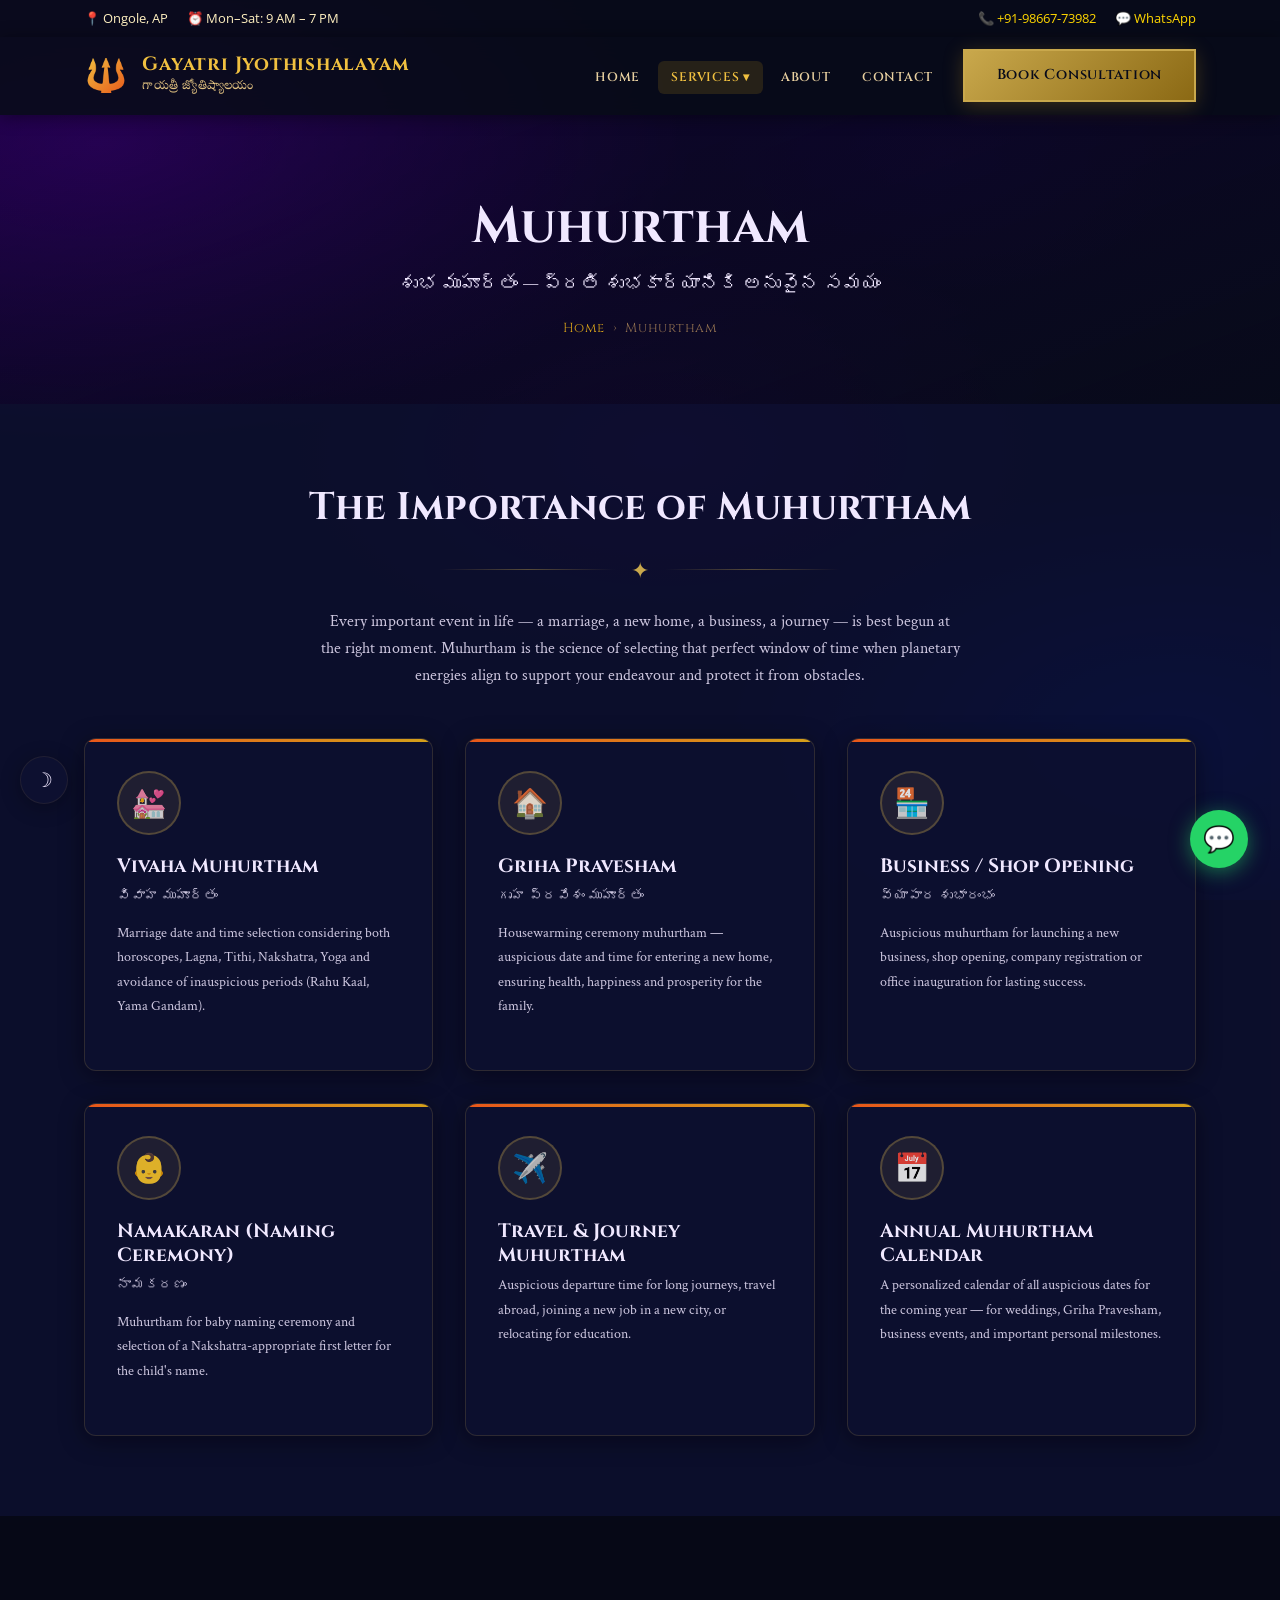
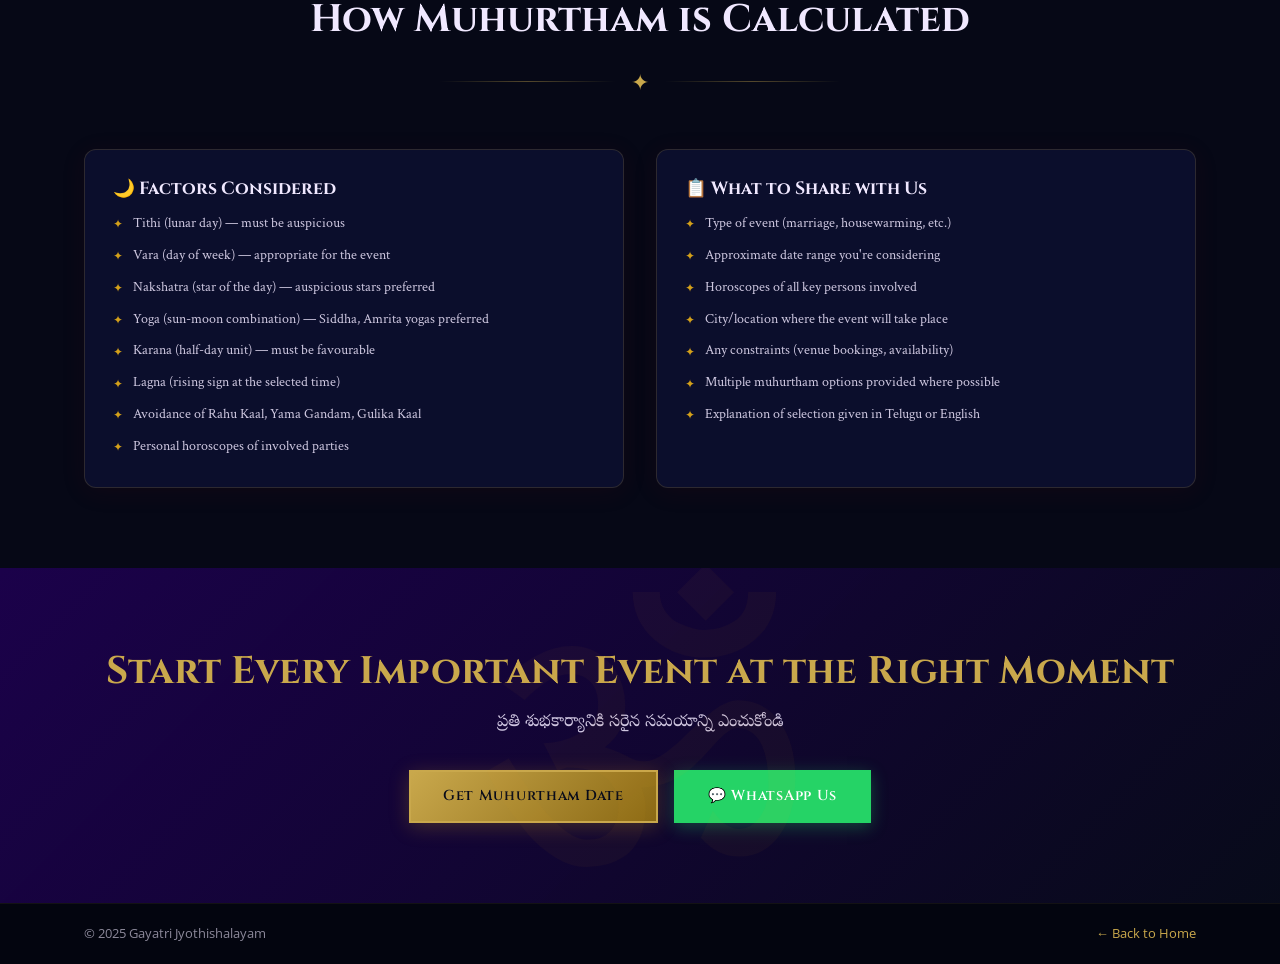
<file: muhurtham.html>
<!DOCTYPE html>
<html lang="en" data-theme="dark">
<head>
  <meta charset="UTF-8" />
  <meta name="viewport" content="width=device-width, initial-scale=1.0" />
  <title>Muhurtham — Auspicious Timing | Gayatri Jyothishalayam</title>
  <meta name="description" content="Selection of auspicious Muhurtham dates for marriage, Griha Pravesham, business launch, naming ceremony and all life events by Sidhanti Sri Sivaprasad, Ongole." />
  <link rel="stylesheet" href="css/style.css" />
  <link rel="stylesheet" href="css/interactive-bg.css" />
  <link rel="icon" href="data:image/svg+xml,<svg xmlns='http://www.w3.org/2000/svg' viewBox='0 0 100 100'><text y='.9em' font-size='90'>🔱</text></svg>" />
</head>
<body>

  <div class="topbar"><div class="container">
    <div class="topbar-left"><span class="topbar-item">📍 Ongole, AP</span><span class="topbar-item">⏰ Mon–Sat: 9 AM – 7 PM</span></div>
    <div class="topbar-right"><a href="tel:+919866773982" class="topbar-item">📞 +91-98667-73982</a><a href="https://wa.me/919866773982" class="topbar-item">💬 WhatsApp</a></div>
  </div></div>

  <header class="site-header"><div class="container"><nav class="navbar">
    <a href="index.html" class="logo"><span class="logo-symbol">🔱</span><span class="logo-text"><span class="logo-name">Gayatri Jyothishalayam</span><span class="logo-tagline telugu">గాయత్రీ జ్యోతిష్యాలయం</span></span></a>
    <ul class="nav-menu" id="navMenu">
      <li class="nav-item"><a href="index.html" class="nav-link">Home</a></li>
      <li class="nav-item"><a href="#" class="nav-link active">Services ▾</a><div class="dropdown"><a href="astrology.html">⭐ Vedic Astrology</a><a href="vastu.html">🏛 Vastu Shastra</a><a href="matchmaking.html">💍 Match Making</a><a href="muhurtham.html">🗓 Muhurtham</a><a href="numerology.html">🔢 Numerology</a></div></li>
      <li class="nav-item"><a href="about.html" class="nav-link">About</a></li>
      <li class="nav-item"><a href="contact.html" class="nav-link">Contact</a></li>
      <li class="nav-item nav-cta"><a href="contact.html" class="btn btn-gold">Book Consultation</a></li>
    </ul>
    <button class="hamburger" id="hamburger" aria-label="Toggle menu"><span></span><span></span><span></span></button>
  </nav></div></header>

  <section class="page-hero">
    <div class="container">
      <h1>Muhurtham</h1>
      <p class="page-hero-telugu telugu">శుభ ముహూర్తం — ప్రతి శుభకార్యానికి అనువైన సమయం</p>
      <div class="breadcrumb"><a href="index.html">Home</a> <span>›</span> <span>Muhurtham</span></div>
    </div>
  </section>

  <section class="content-section">
    <div class="container">
      <div class="section-head fade-up">
        <h2>The Importance of Muhurtham</h2>
        <div class="divider"><span class="divider-sym">✦</span></div>
        <p>Every important event in life — a marriage, a new home, a business, a journey — is best begun at the right moment. Muhurtham is the science of selecting that perfect window of time when planetary energies align to support your endeavour and protect it from obstacles.</p>
      </div>

      <div class="services-grid">
        <div class="service-card fade-up">
          <div class="service-icon">💒</div>
          <h3>Vivaha Muhurtham</h3>
          <p class="telugu" style="font-size:0.85rem">వివాహ ముహూర్తం</p>
          <p>Marriage date and time selection considering both horoscopes, Lagna, Tithi, Nakshatra, Yoga and avoidance of inauspicious periods (Rahu Kaal, Yama Gandam).</p>
        </div>
        <div class="service-card fade-up">
          <div class="service-icon">🏠</div>
          <h3>Griha Pravesham</h3>
          <p class="telugu" style="font-size:0.85rem">గృహ ప్రవేశం ముహూర్తం</p>
          <p>Housewarming ceremony muhurtham — auspicious date and time for entering a new home, ensuring health, happiness and prosperity for the family.</p>
        </div>
        <div class="service-card fade-up">
          <div class="service-icon">🏪</div>
          <h3>Business / Shop Opening</h3>
          <p class="telugu" style="font-size:0.85rem">వ్యాపార శుభారంభం</p>
          <p>Auspicious muhurtham for launching a new business, shop opening, company registration or office inauguration for lasting success.</p>
        </div>
        <div class="service-card fade-up">
          <div class="service-icon">👶</div>
          <h3>Namakaran (Naming Ceremony)</h3>
          <p class="telugu" style="font-size:0.85rem">నామకరణం</p>
          <p>Muhurtham for baby naming ceremony and selection of a Nakshatra-appropriate first letter for the child's name.</p>
        </div>
        <div class="service-card fade-up">
          <div class="service-icon">✈️</div>
          <h3>Travel & Journey Muhurtham</h3>
          <p>Auspicious departure time for long journeys, travel abroad, joining a new job in a new city, or relocating for education.</p>
        </div>
        <div class="service-card fade-up">
          <div class="service-icon">📅</div>
          <h3>Annual Muhurtham Calendar</h3>
          <p>A personalized calendar of all auspicious dates for the coming year — for weddings, Griha Pravesham, business events, and important personal milestones.</p>
        </div>
      </div>
    </div>
  </section>

  <section class="content-section alt">
    <div class="container">
      <div class="section-head fade-up">
        <h2>How Muhurtham is Calculated</h2>
        <div class="divider"><span class="divider-sym">✦</span></div>
      </div>
      <div class="info-grid fade-up">
        <div class="info-card">
          <h3>🌙 Factors Considered</h3>
          <ul>
            <li>Tithi (lunar day) — must be auspicious</li>
            <li>Vara (day of week) — appropriate for the event</li>
            <li>Nakshatra (star of the day) — auspicious stars preferred</li>
            <li>Yoga (sun-moon combination) — Siddha, Amrita yogas preferred</li>
            <li>Karana (half-day unit) — must be favourable</li>
            <li>Lagna (rising sign at the selected time)</li>
            <li>Avoidance of Rahu Kaal, Yama Gandam, Gulika Kaal</li>
            <li>Personal horoscopes of involved parties</li>
          </ul>
        </div>
        <div class="info-card">
          <h3>📋 What to Share with Us</h3>
          <ul>
            <li>Type of event (marriage, housewarming, etc.)</li>
            <li>Approximate date range you're considering</li>
            <li>Horoscopes of all key persons involved</li>
            <li>City/location where the event will take place</li>
            <li>Any constraints (venue bookings, availability)</li>
            <li>Multiple muhurtham options provided where possible</li>
            <li>Explanation of selection given in Telugu or English</li>
          </ul>
        </div>
      </div>
    </div>
  </section>

  <section class="cta-section">
    <div class="container">
      <h2>Start Every Important Event at the Right Moment</h2>
      <p class="cta-telugu telugu">ప్రతి శుభకార్యానికి సరైన సమయాన్ని ఎంచుకోండి</p>
      <div class="cta-actions">
        <a href="contact.html" class="btn btn-gold">Get Muhurtham Date</a>
        <a href="https://wa.me/919866773982" class="btn btn-whatsapp">💬 WhatsApp Us</a>
      </div>
    </div>
  </section>

  <footer class="site-footer"><div class="footer-bottom"><div class="container"><span>© 2025 Gayatri Jyothishalayam</span><span><a href="index.html" style="color:var(--gold)">← Back to Home</a></span></div></div></footer>
  <a href="https://wa.me/919866773982" class="whatsapp-float" target="_blank" rel="noopener" aria-label="WhatsApp">💬</a>
  <script src="js/main.js"></script>
  <script src="js/interactive.js"></script>
</body>
</html>
</file>
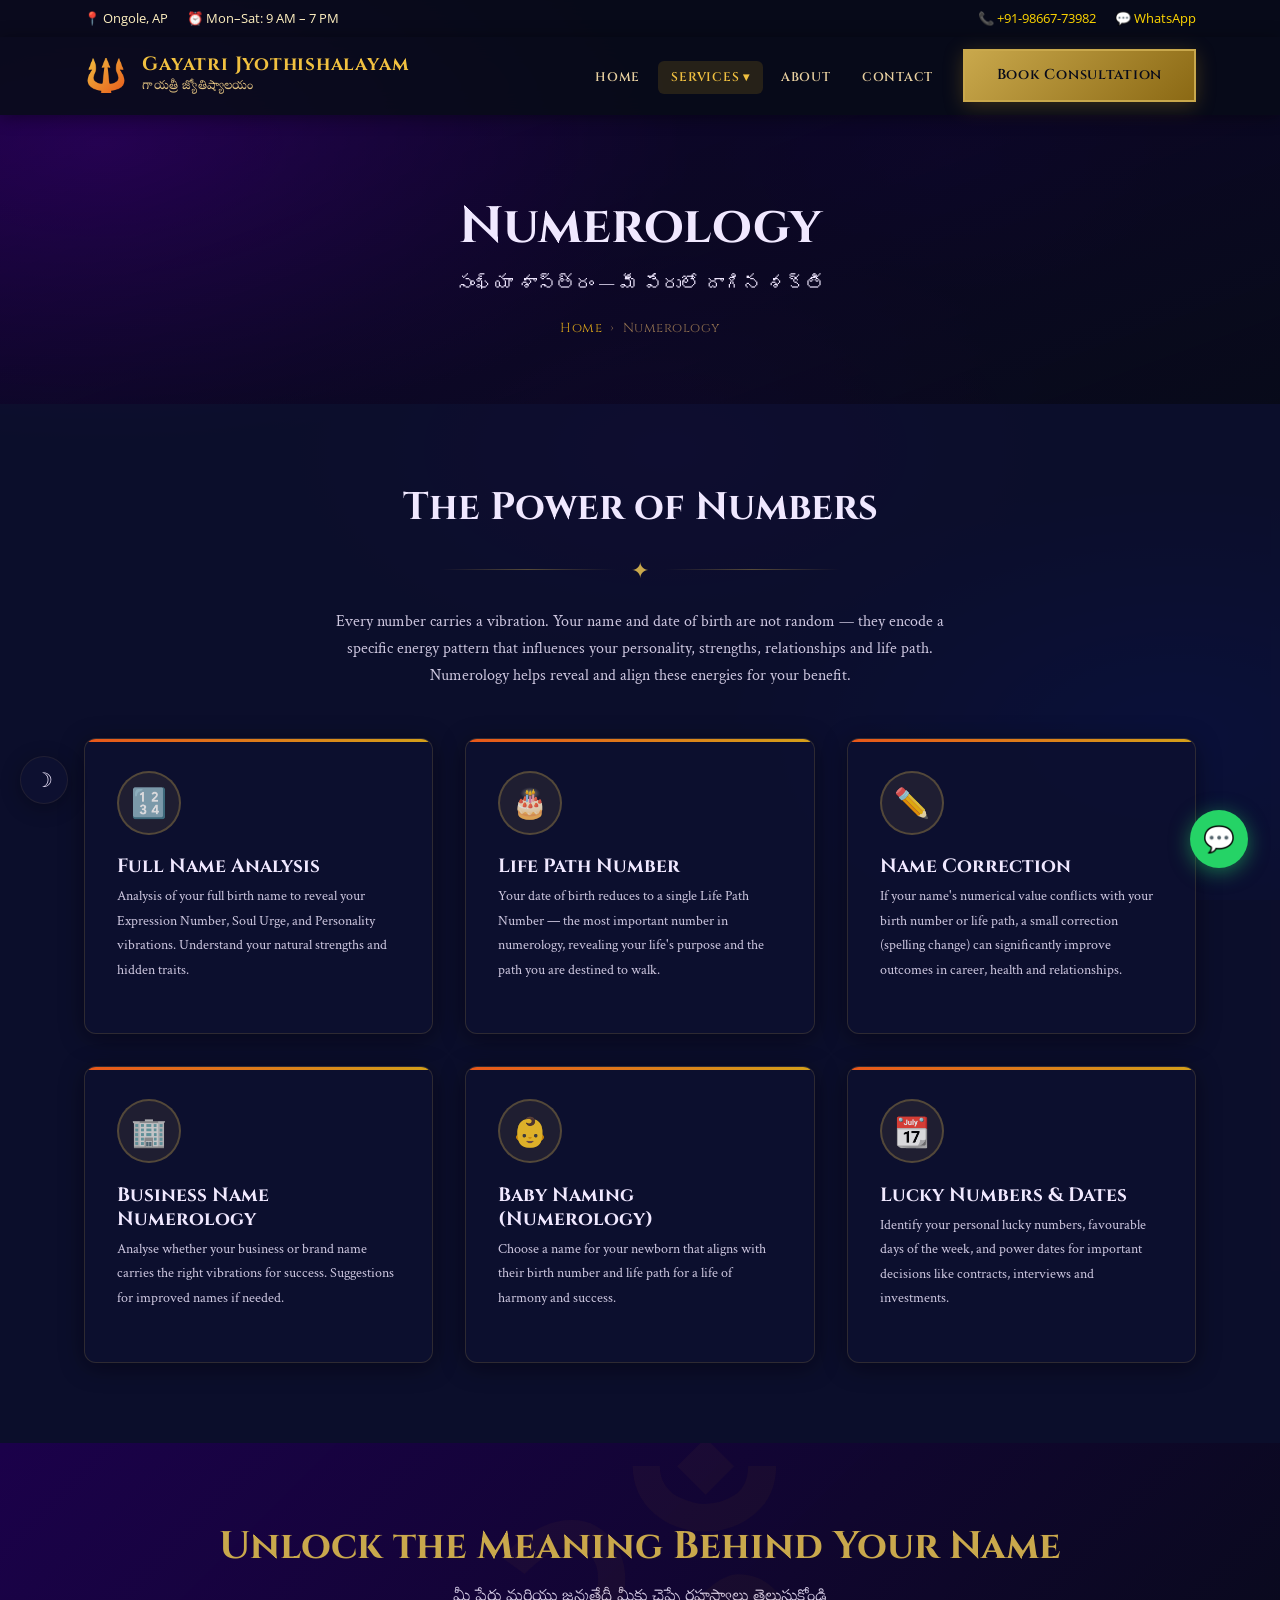
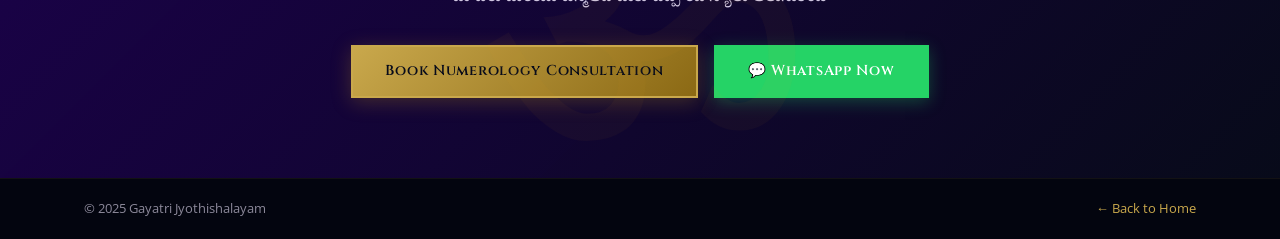
<file: numerology.html>
<!DOCTYPE html>
<html lang="en" data-theme="dark">
<head>
  <meta charset="UTF-8" />
  <meta name="viewport" content="width=device-width, initial-scale=1.0" />
  <title>Numerology — Gayatri Jyothishalayam | Sidhanti Sri Sivaprasad</title>
  <meta name="description" content="Numerology consultation by Sidhanti Sri Sivaprasad — name analysis, life path numbers, lucky numbers, name corrections for success. Ongole, Andhra Pradesh." />
  <link rel="stylesheet" href="css/style.css" />
  <link rel="stylesheet" href="css/interactive-bg.css" />
  <link rel="icon" href="data:image/svg+xml,<svg xmlns='http://www.w3.org/2000/svg' viewBox='0 0 100 100'><text y='.9em' font-size='90'>🔱</text></svg>" />
</head>
<body>

  <div class="topbar"><div class="container">
    <div class="topbar-left"><span class="topbar-item">📍 Ongole, AP</span><span class="topbar-item">⏰ Mon–Sat: 9 AM – 7 PM</span></div>
    <div class="topbar-right"><a href="tel:+919866773982" class="topbar-item">📞 +91-98667-73982</a><a href="https://wa.me/919866773982" class="topbar-item">💬 WhatsApp</a></div>
  </div></div>

  <header class="site-header"><div class="container"><nav class="navbar">
    <a href="index.html" class="logo"><span class="logo-symbol">🔱</span><span class="logo-text"><span class="logo-name">Gayatri Jyothishalayam</span><span class="logo-tagline telugu">గాయత్రీ జ్యోతిష్యాలయం</span></span></a>
    <ul class="nav-menu" id="navMenu">
      <li class="nav-item"><a href="index.html" class="nav-link">Home</a></li>
      <li class="nav-item"><a href="#" class="nav-link active">Services ▾</a><div class="dropdown"><a href="astrology.html">⭐ Vedic Astrology</a><a href="vastu.html">🏛 Vastu Shastra</a><a href="matchmaking.html">💍 Match Making</a><a href="muhurtham.html">🗓 Muhurtham</a><a href="numerology.html">🔢 Numerology</a></div></li>
      <li class="nav-item"><a href="about.html" class="nav-link">About</a></li>
      <li class="nav-item"><a href="contact.html" class="nav-link">Contact</a></li>
      <li class="nav-item nav-cta"><a href="contact.html" class="btn btn-gold">Book Consultation</a></li>
    </ul>
    <button class="hamburger" id="hamburger" aria-label="Toggle menu"><span></span><span></span><span></span></button>
  </nav></div></header>

  <section class="page-hero">
    <div class="container">
      <h1>Numerology</h1>
      <p class="page-hero-telugu telugu">సంఖ్యా శాస్త్రం — మీ పేరులో దాగిన శక్తి</p>
      <div class="breadcrumb"><a href="index.html">Home</a> <span>›</span> <span>Numerology</span></div>
    </div>
  </section>

  <section class="content-section">
    <div class="container">
      <div class="section-head fade-up">
        <h2>The Power of Numbers</h2>
        <div class="divider"><span class="divider-sym">✦</span></div>
        <p>Every number carries a vibration. Your name and date of birth are not random — they encode a specific energy pattern that influences your personality, strengths, relationships and life path. Numerology helps reveal and align these energies for your benefit.</p>
      </div>

      <div class="services-grid">
        <div class="service-card fade-up">
          <div class="service-icon">🔢</div>
          <h3>Full Name Analysis</h3>
          <p>Analysis of your full birth name to reveal your Expression Number, Soul Urge, and Personality vibrations. Understand your natural strengths and hidden traits.</p>
        </div>
        <div class="service-card fade-up">
          <div class="service-icon">🎂</div>
          <h3>Life Path Number</h3>
          <p>Your date of birth reduces to a single Life Path Number — the most important number in numerology, revealing your life's purpose and the path you are destined to walk.</p>
        </div>
        <div class="service-card fade-up">
          <div class="service-icon">✏️</div>
          <h3>Name Correction</h3>
          <p>If your name's numerical value conflicts with your birth number or life path, a small correction (spelling change) can significantly improve outcomes in career, health and relationships.</p>
        </div>
        <div class="service-card fade-up">
          <div class="service-icon">🏢</div>
          <h3>Business Name Numerology</h3>
          <p>Analyse whether your business or brand name carries the right vibrations for success. Suggestions for improved names if needed.</p>
        </div>
        <div class="service-card fade-up">
          <div class="service-icon">👶</div>
          <h3>Baby Naming (Numerology)</h3>
          <p>Choose a name for your newborn that aligns with their birth number and life path for a life of harmony and success.</p>
        </div>
        <div class="service-card fade-up">
          <div class="service-icon">📆</div>
          <h3>Lucky Numbers & Dates</h3>
          <p>Identify your personal lucky numbers, favourable days of the week, and power dates for important decisions like contracts, interviews and investments.</p>
        </div>
      </div>
    </div>
  </section>

  <section class="cta-section">
    <div class="container">
      <h2>Unlock the Meaning Behind Your Name</h2>
      <p class="cta-telugu telugu">మీ పేరు మరియు జన్మతేదీ మీకు చెప్పే రహస్యాలు తెలుసుకోండి</p>
      <div class="cta-actions">
        <a href="contact.html" class="btn btn-gold">Book Numerology Consultation</a>
        <a href="https://wa.me/919866773982" class="btn btn-whatsapp">💬 WhatsApp Now</a>
      </div>
    </div>
  </section>

  <footer class="site-footer"><div class="footer-bottom"><div class="container"><span>© 2025 Gayatri Jyothishalayam</span><span><a href="index.html" style="color:var(--gold)">← Back to Home</a></span></div></div></footer>
  <a href="https://wa.me/919866773982" class="whatsapp-float" target="_blank" rel="noopener" aria-label="WhatsApp">💬</a>
  <script src="js/main.js"></script>
  <script src="js/interactive.js"></script>
</body>
</html>
</file>
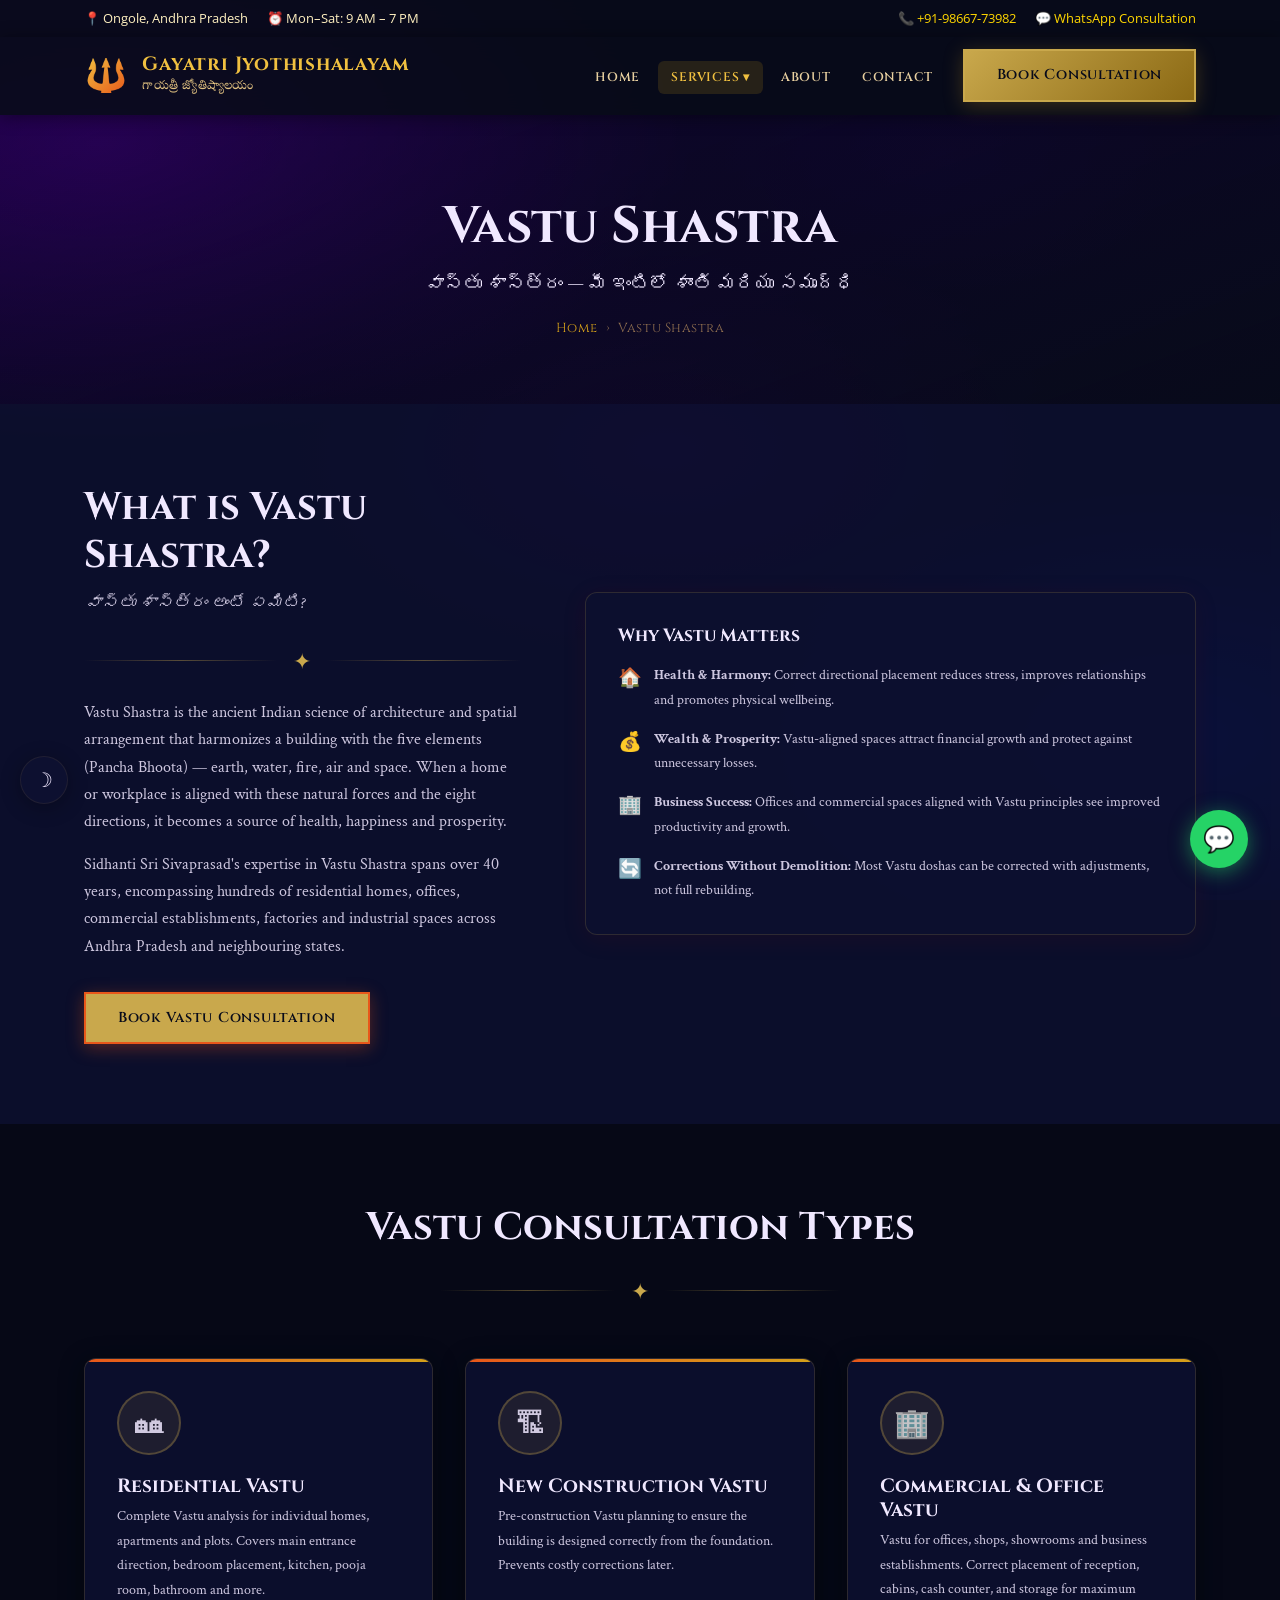
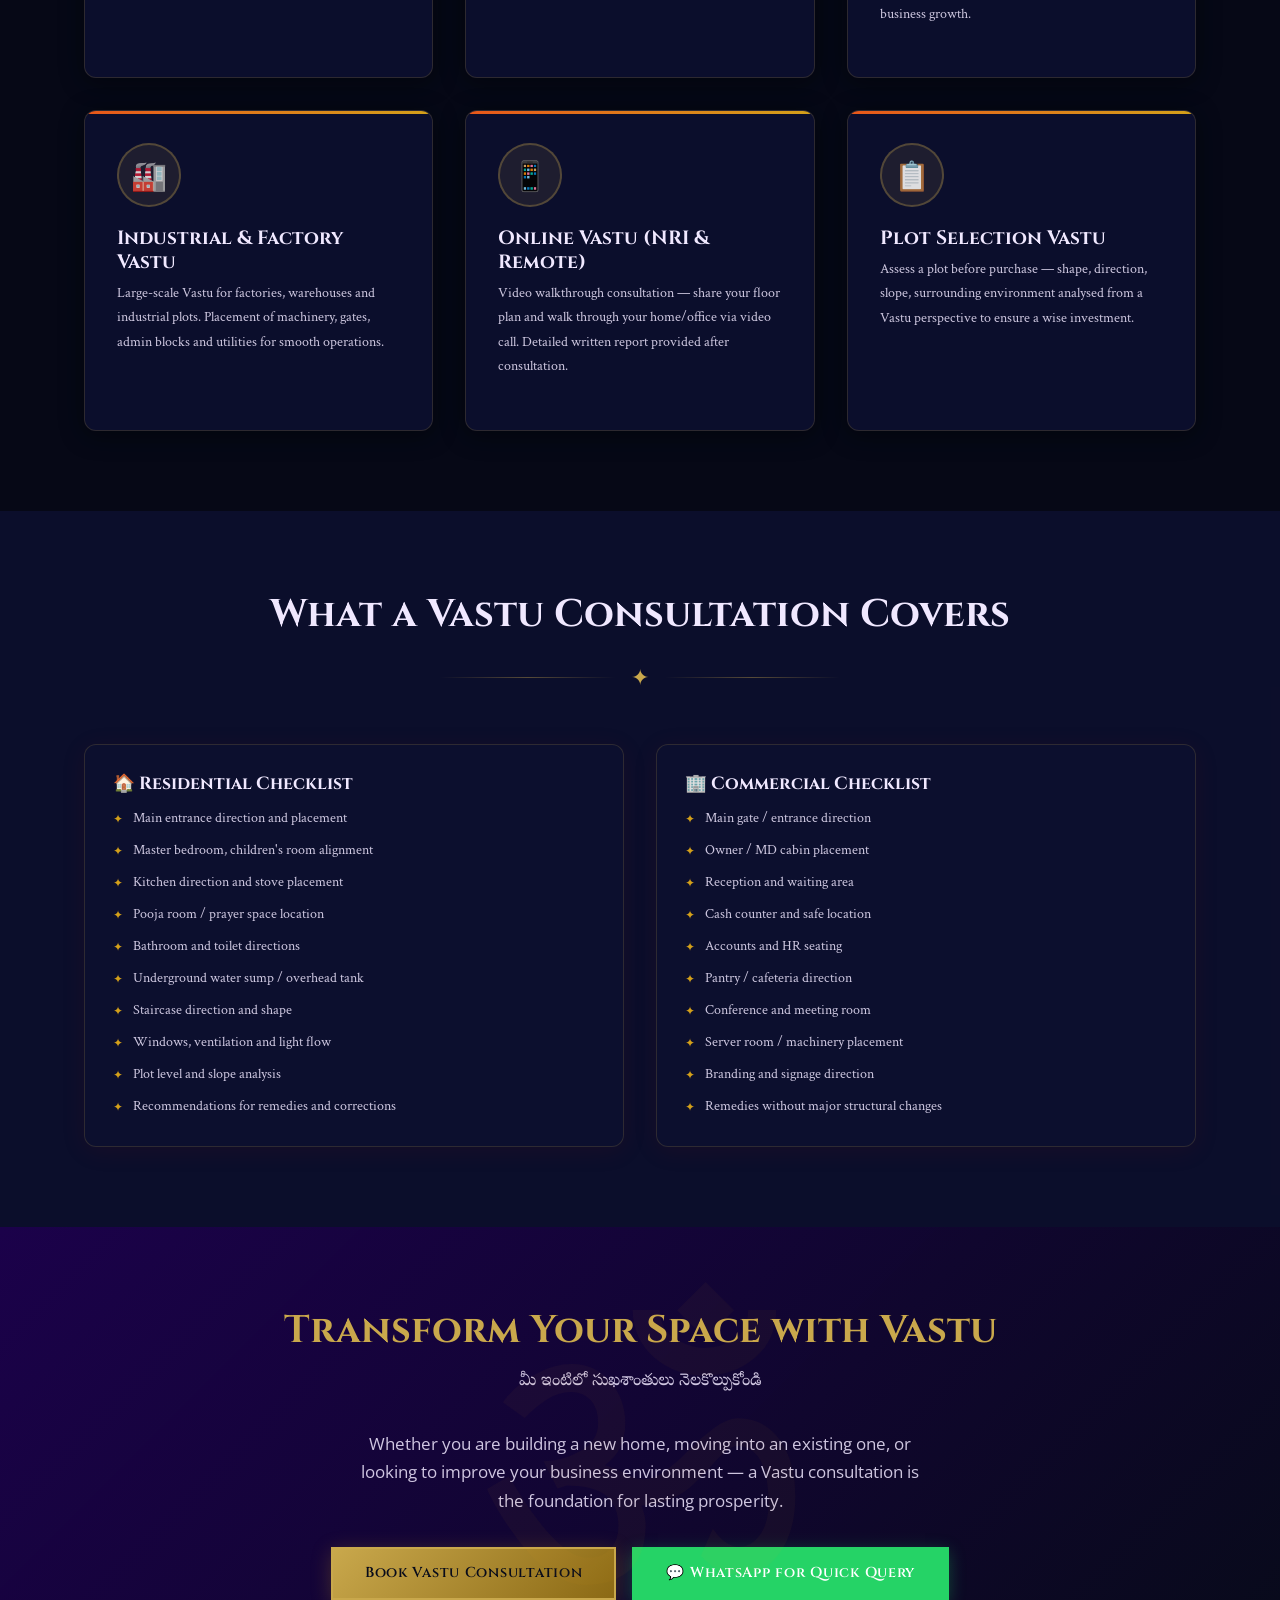
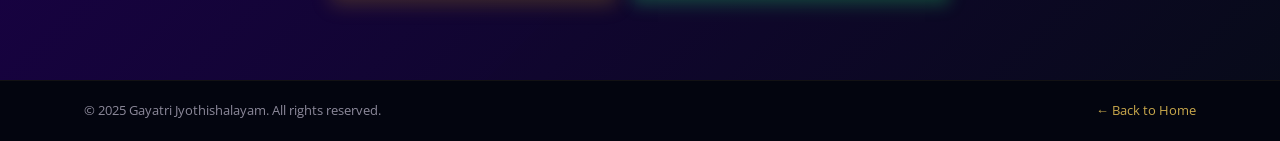
<file: vastu.html>
<!DOCTYPE html>
<html lang="en" data-theme="dark">
<head>
  <meta charset="UTF-8" />
  <meta name="viewport" content="width=device-width, initial-scale=1.0" />
  <title>Vastu Shastra Consultation — Gayatri Jyothishalayam | Sidhanti Sri Sivaprasad</title>
  <meta name="description" content="Expert Vastu Shastra consultation by Sidhanti Sri Sivaprasad. Residential, commercial, office and industrial Vastu. Site visits across Andhra Pradesh, Hyderabad, Bangalore, Chennai. Online Vastu for NRI clients." />
  <link rel="stylesheet" href="css/style.css" />
  <link rel="stylesheet" href="css/interactive-bg.css" />
  <link rel="icon" href="data:image/svg+xml,<svg xmlns='http://www.w3.org/2000/svg' viewBox='0 0 100 100'><text y='.9em' font-size='90'>🔱</text></svg>" />
</head>
<body>

  <div class="topbar">
    <div class="container">
      <div class="topbar-left">
        <span class="topbar-item">📍 Ongole, Andhra Pradesh</span>
        <span class="topbar-item">⏰ Mon–Sat: 9 AM – 7 PM</span>
      </div>
      <div class="topbar-right">
        <a href="tel:+919866773982" class="topbar-item">📞 +91-98667-73982</a>
        <a href="https://wa.me/919866773982" class="topbar-item">💬 WhatsApp Consultation</a>
      </div>
    </div>
  </div>

  <header class="site-header">
    <div class="container">
      <nav class="navbar">
        <a href="index.html" class="logo">
          <span class="logo-symbol">🔱</span>
          <span class="logo-text">
            <span class="logo-name">Gayatri Jyothishalayam</span>
            <span class="logo-tagline telugu">గాయత్రీ జ్యోతిష్యాలయం</span>
          </span>
        </a>
        <ul class="nav-menu" id="navMenu">
          <li class="nav-item"><a href="index.html" class="nav-link">Home</a></li>
          <li class="nav-item">
            <a href="#" class="nav-link active">Services ▾</a>
            <div class="dropdown">
              <a href="astrology.html">⭐ Vedic Astrology</a>
              <a href="vastu.html">🏛 Vastu Shastra</a>
              <a href="matchmaking.html">💍 Match Making</a>
              <a href="muhurtham.html">🗓 Muhurtham</a>
              <a href="numerology.html">🔢 Numerology</a>
            </div>
          </li>
          <li class="nav-item"><a href="about.html" class="nav-link">About</a></li>
          <li class="nav-item"><a href="contact.html" class="nav-link">Contact</a></li>
          <li class="nav-item nav-cta"><a href="contact.html" class="btn btn-gold">Book Consultation</a></li>
        </ul>
        <button class="hamburger" id="hamburger" aria-label="Toggle menu"><span></span><span></span><span></span></button>
      </nav>
    </div>
  </header>

  <section class="page-hero">
    <div class="container">
      <h1>Vastu Shastra</h1>
      <p class="page-hero-telugu telugu">వాస్తు శాస్త్రం — మీ ఇంటిలో శాంతి మరియు సమృద్ధి</p>
      <div class="breadcrumb"><a href="index.html">Home</a> <span>›</span> <span>Vastu Shastra</span></div>
    </div>
  </section>

  <!-- Intro -->
  <section class="content-section">
    <div class="container">
      <div class="about-grid">
        <div class="about-content fade-up">
          <h2>What is Vastu Shastra?</h2>
          <p class="section-subtitle telugu">వాస్తు శాస్త్రం అంటే ఏమిటి?</p>
          <div class="divider" style="justify-content:flex-start; margin-left:0"><span class="divider-sym">✦</span></div>
          <p class="about-desc">Vastu Shastra is the ancient Indian science of architecture and spatial arrangement that harmonizes a building with the five elements (Pancha Bhoota) — earth, water, fire, air and space. When a home or workplace is aligned with these natural forces and the eight directions, it becomes a source of health, happiness and prosperity.</p>
          <p class="about-desc">Sidhanti Sri Sivaprasad's expertise in Vastu Shastra spans over 40 years, encompassing hundreds of residential homes, offices, commercial establishments, factories and industrial spaces across Andhra Pradesh and neighbouring states.</p>
          <div class="mt-4">
            <a href="contact.html" class="btn btn-primary">Book Vastu Consultation</a>
          </div>
        </div>
        <div style="padding: 2rem; background: #fff; border-radius: 12px; border: 1px solid var(--border); box-shadow: var(--shadow);">
          <h3 style="color:var(--red-deep); margin-bottom:1rem; font-size:1.1rem;">Why Vastu Matters</h3>
          <ul style="display:flex; flex-direction:column; gap:0.9rem;">
            <li style="display:flex; gap:0.75rem; align-items:flex-start; font-size:0.9rem; color:var(--text-muted);">
              <span style="color:var(--saffron); font-size:1.2rem; flex-shrink:0">🏠</span>
              <span><strong>Health & Harmony:</strong> Correct directional placement reduces stress, improves relationships and promotes physical wellbeing.</span>
            </li>
            <li style="display:flex; gap:0.75rem; align-items:flex-start; font-size:0.9rem; color:var(--text-muted);">
              <span style="color:var(--saffron); font-size:1.2rem; flex-shrink:0">💰</span>
              <span><strong>Wealth & Prosperity:</strong> Vastu-aligned spaces attract financial growth and protect against unnecessary losses.</span>
            </li>
            <li style="display:flex; gap:0.75rem; align-items:flex-start; font-size:0.9rem; color:var(--text-muted);">
              <span style="color:var(--saffron); font-size:1.2rem; flex-shrink:0">🏢</span>
              <span><strong>Business Success:</strong> Offices and commercial spaces aligned with Vastu principles see improved productivity and growth.</span>
            </li>
            <li style="display:flex; gap:0.75rem; align-items:flex-start; font-size:0.9rem; color:var(--text-muted);">
              <span style="color:var(--saffron); font-size:1.2rem; flex-shrink:0">🔄</span>
              <span><strong>Corrections Without Demolition:</strong> Most Vastu doshas can be corrected with adjustments, not full rebuilding.</span>
            </li>
          </ul>
        </div>
      </div>
    </div>
  </section>

  <!-- Services Types -->
  <section class="content-section alt">
    <div class="container">
      <div class="section-head fade-up">
        <h2>Vastu Consultation Types</h2>
        <div class="divider"><span class="divider-sym">✦</span></div>
      </div>
      <div class="services-grid">
        <div class="service-card fade-up">
          <div class="service-icon">🏘</div>
          <h3>Residential Vastu</h3>
          <p>Complete Vastu analysis for individual homes, apartments and plots. Covers main entrance direction, bedroom placement, kitchen, pooja room, bathroom and more.</p>
        </div>
        <div class="service-card fade-up">
          <div class="service-icon">🏗</div>
          <h3>New Construction Vastu</h3>
          <p>Pre-construction Vastu planning to ensure the building is designed correctly from the foundation. Prevents costly corrections later.</p>
        </div>
        <div class="service-card fade-up">
          <div class="service-icon">🏢</div>
          <h3>Commercial & Office Vastu</h3>
          <p>Vastu for offices, shops, showrooms and business establishments. Correct placement of reception, cabins, cash counter, and storage for maximum business growth.</p>
        </div>
        <div class="service-card fade-up">
          <div class="service-icon">🏭</div>
          <h3>Industrial & Factory Vastu</h3>
          <p>Large-scale Vastu for factories, warehouses and industrial plots. Placement of machinery, gates, admin blocks and utilities for smooth operations.</p>
        </div>
        <div class="service-card fade-up">
          <div class="service-icon">📱</div>
          <h3>Online Vastu (NRI & Remote)</h3>
          <p>Video walkthrough consultation — share your floor plan and walk through your home/office via video call. Detailed written report provided after consultation.</p>
        </div>
        <div class="service-card fade-up">
          <div class="service-icon">📋</div>
          <h3>Plot Selection Vastu</h3>
          <p>Assess a plot before purchase — shape, direction, slope, surrounding environment analysed from a Vastu perspective to ensure a wise investment.</p>
        </div>
      </div>
    </div>
  </section>

  <!-- What is covered -->
  <section class="content-section">
    <div class="container">
      <div class="section-head fade-up">
        <h2>What a Vastu Consultation Covers</h2>
        <div class="divider"><span class="divider-sym">✦</span></div>
      </div>
      <div class="info-grid fade-up">
        <div class="info-card">
          <h3>🏠 Residential Checklist</h3>
          <ul>
            <li>Main entrance direction and placement</li>
            <li>Master bedroom, children's room alignment</li>
            <li>Kitchen direction and stove placement</li>
            <li>Pooja room / prayer space location</li>
            <li>Bathroom and toilet directions</li>
            <li>Underground water sump / overhead tank</li>
            <li>Staircase direction and shape</li>
            <li>Windows, ventilation and light flow</li>
            <li>Plot level and slope analysis</li>
            <li>Recommendations for remedies and corrections</li>
          </ul>
        </div>
        <div class="info-card">
          <h3>🏢 Commercial Checklist</h3>
          <ul>
            <li>Main gate / entrance direction</li>
            <li>Owner / MD cabin placement</li>
            <li>Reception and waiting area</li>
            <li>Cash counter and safe location</li>
            <li>Accounts and HR seating</li>
            <li>Pantry / cafeteria direction</li>
            <li>Conference and meeting room</li>
            <li>Server room / machinery placement</li>
            <li>Branding and signage direction</li>
            <li>Remedies without major structural changes</li>
          </ul>
        </div>
      </div>
    </div>
  </section>

  <!-- CTA -->
  <section class="cta-section">
    <div class="container">
      <h2>Transform Your Space with Vastu</h2>
      <p class="cta-telugu telugu">మీ ఇంటిలో సుఖశాంతులు నెలకొల్పుకోండి</p>
      <p>Whether you are building a new home, moving into an existing one, or looking to improve your business environment — a Vastu consultation is the foundation for lasting prosperity.</p>
      <div class="cta-actions">
        <a href="contact.html" class="btn btn-gold">Book Vastu Consultation</a>
        <a href="https://wa.me/919866773982" class="btn btn-whatsapp">💬 WhatsApp for Quick Query</a>
      </div>
    </div>
  </section>

  <footer class="site-footer">
    <div class="footer-bottom">
      <div class="container">
        <span>© 2025 Gayatri Jyothishalayam. All rights reserved.</span>
        <span><a href="index.html" style="color:var(--gold)">← Back to Home</a></span>
      </div>
    </div>
  </footer>

  <a href="https://wa.me/919866773982" class="whatsapp-float" target="_blank" rel="noopener" aria-label="WhatsApp">💬</a>
  <script src="js/main.js"></script>
  <script src="js/interactive.js"></script>
</body>
</html>
</file>
<file: css/style.css>
/* ============================================================
   GAYATRI JYOTHISHALAYAM — MAIN STYLESHEET
   Theme: Traditional & Spiritual (Saffron / Gold / Deep Red)
   ============================================================ */

@import url('https://fonts.googleapis.com/css2?family=Cinzel:wght@400;600;700&family=Playfair+Display:ital,wght@0,400;0,600;0,700;1,400&family=Open+Sans:wght@300;400;600&family=Noto+Serif+Telugu:wght@400;600;700&display=swap');

/* ── CSS Variables ── */
:root {
  --saffron:      #E8571A;
  --saffron-lt:   #F47B3F;
  --gold:         #D4A01A;
  --gold-lt:      #F0C040;
  --gold-pale:    #FFF0C0;
  --red-deep:     #8B0000;
  --red-mid:      #B71C1C;
  --cream:        #FFF8EE;
  --cream-dark:   #F5ECD8;
  --brown-dark:   #1C0A00;
  --brown-mid:    #4A2800;
  --brown-light:  #7A5230;
  --text-main:    #2C1200;
  --text-muted:   #6B4020;
  --border:       #D4A01A44;
  --shadow:       0 4px 24px rgba(139,0,0,0.10);
  --shadow-gold:  0 4px 20px rgba(212,160,26,0.25);
  --radius:       12px;
  --radius-sm:    6px;
  --transition:   0.3s ease;
}

/* ── Reset & Base ── */
*, *::before, *::after { box-sizing: border-box; margin: 0; padding: 0; }
html { scroll-behavior: smooth; font-size: 16px; }
body {
  font-family: 'Open Sans', sans-serif;
  background: var(--cream);
  color: var(--text-main);
  line-height: 1.7;
}
img { max-width: 100%; display: block; }
a { color: inherit; text-decoration: none; }
ul { list-style: none; }

/* ── Typography ── */
h1, h2, h3, h4 {
  font-family: 'Cinzel', serif;
  line-height: 1.25;
  color: var(--red-deep);
}
h1 { font-size: clamp(2rem, 5vw, 3.2rem); }
h2 { font-size: clamp(1.6rem, 3.5vw, 2.4rem); }
h3 { font-size: clamp(1.2rem, 2.5vw, 1.6rem); }
h4 { font-size: 1.1rem; }

.telugu {
  font-family: 'Noto Serif Telugu', serif;
  line-height: 1.8;
}
.section-subtitle {
  font-family: 'Playfair Display', serif;
  font-style: italic;
  color: var(--brown-light);
  font-size: 1.05rem;
  margin-top: 0.5rem;
}

/* ── Utility ── */
.container { max-width: 1160px; margin: 0 auto; padding: 0 1.5rem; }
.text-center { text-align: center; }
.text-gold { color: var(--gold); }
.text-saffron { color: var(--saffron); }
.text-red { color: var(--red-deep); }
.mt-1 { margin-top: 0.5rem; }
.mt-2 { margin-top: 1rem; }
.mt-3 { margin-top: 1.5rem; }
.mt-4 { margin-top: 2rem; }

/* ── Divider ── */
.divider {
  display: flex; align-items: center; justify-content: center;
  gap: 1rem; margin: 1.2rem auto;
}
.divider::before, .divider::after {
  content: ''; flex: 1; height: 1px;
  background: linear-gradient(to right, transparent, var(--gold), transparent);
  max-width: 200px;
}
.divider-sym {
  color: var(--gold); font-size: 1.4rem;
}

/* ── Section Heading ── */
.section-head { text-align: center; margin-bottom: 3rem; }
.section-head h2 { margin-bottom: 0.5rem; }
.section-head .divider { max-width: 400px; }
.section-head p { color: var(--text-muted); max-width: 640px; margin: 0.5rem auto 0; }

/* ── Buttons ── */
.btn {
  display: inline-flex; align-items: center; gap: 0.5rem;
  padding: 0.75rem 2rem; border-radius: 50px; font-weight: 600;
  font-family: 'Cinzel', serif; font-size: 0.9rem;
  letter-spacing: 0.05em; cursor: pointer; border: 2px solid transparent;
  transition: all var(--transition);
}
.btn-primary {
  background: linear-gradient(135deg, var(--saffron), var(--red-mid));
  color: #fff; border-color: var(--saffron);
  box-shadow: 0 4px 16px rgba(232,87,26,0.35);
}
.btn-primary:hover {
  background: linear-gradient(135deg, var(--red-mid), var(--saffron));
  box-shadow: 0 6px 24px rgba(232,87,26,0.5);
  transform: translateY(-2px);
}
.btn-gold {
  background: linear-gradient(135deg, var(--gold), #B8860B);
  color: var(--brown-dark); border-color: var(--gold);
  box-shadow: var(--shadow-gold);
}
.btn-gold:hover {
  filter: brightness(1.1);
  transform: translateY(-2px);
}
.btn-outline {
  background: transparent; color: var(--red-deep);
  border-color: var(--red-deep);
}
.btn-outline:hover {
  background: var(--red-deep); color: #fff;
}
.btn-whatsapp {
  background: #25D366; color: #fff; border-color: #25D366;
  box-shadow: 0 4px 16px rgba(37,211,102,0.3);
}
.btn-whatsapp:hover {
  background: #128C7E; box-shadow: 0 6px 20px rgba(37,211,102,0.4);
  transform: translateY(-2px);
}

/* ── Topbar ── */
.topbar {
  background: var(--red-deep);
  color: #FFF0C0;
  font-size: 0.82rem;
  padding: 0.45rem 0;
}
.topbar .container {
  display: flex; justify-content: space-between; align-items: center;
  flex-wrap: wrap; gap: 0.5rem;
}
.topbar a { color: #FFD700; transition: color var(--transition); }
.topbar a:hover { color: #fff; }
.topbar-left, .topbar-right { display: flex; align-items: center; gap: 1.2rem; }
.topbar-item { display: flex; align-items: center; gap: 0.4rem; }

/* ── Header / Navbar ── */
.site-header {
  background: linear-gradient(135deg, var(--brown-dark) 0%, #3A1000 100%);
  position: sticky; top: 0; z-index: 1000;
  box-shadow: 0 2px 16px rgba(0,0,0,0.4);
}
.navbar {
  display: flex; align-items: center; justify-content: space-between;
  padding: 0.8rem 0;
}
.logo {
  display: flex; align-items: center; gap: 0.9rem;
}
.logo-symbol {
  font-size: 2.2rem; line-height: 1;
  background: linear-gradient(135deg, var(--gold-lt), var(--saffron));
  -webkit-background-clip: text; -webkit-text-fill-color: transparent;
  background-clip: text;
}
.logo-text { display: flex; flex-direction: column; line-height: 1.15; }
.logo-name {
  font-family: 'Cinzel', serif; font-size: 1.2rem; font-weight: 700;
  color: var(--gold-lt); letter-spacing: 0.04em;
}
.logo-tagline {
  font-family: 'Noto Serif Telugu', serif; font-size: 0.78rem;
  color: #E0C080; letter-spacing: 0.02em;
}

.nav-menu { display: flex; align-items: center; gap: 0.25rem; }
.nav-link {
  color: #E8D0A0; font-family: 'Cinzel', serif; font-size: 0.78rem;
  font-weight: 600; letter-spacing: 0.06em; text-transform: uppercase;
  padding: 0.5rem 0.85rem; border-radius: var(--radius-sm);
  transition: all var(--transition);
  position: relative;
}
.nav-link:hover, .nav-link.active {
  color: var(--gold-lt);
  background: rgba(212,160,26,0.15);
}

/* Dropdown */
.nav-item { position: relative; }
.dropdown {
  display: none; position: absolute; top: 100%; left: 0;
  background: #2A0800; border: 1px solid var(--gold);
  border-radius: var(--radius-sm); min-width: 220px;
  box-shadow: 0 8px 32px rgba(0,0,0,0.5);
  z-index: 999;
}
.nav-item:hover .dropdown { display: block; }
.dropdown a {
  display: block; padding: 0.65rem 1.2rem;
  color: #E0C080; font-size: 0.82rem;
  font-family: 'Open Sans', sans-serif; font-weight: 600;
  transition: all var(--transition); border-bottom: 1px solid rgba(212,160,26,0.1);
}
.dropdown a:last-child { border-bottom: none; }
.dropdown a:hover { background: rgba(212,160,26,0.15); color: var(--gold-lt); padding-left: 1.6rem; }

.nav-cta { margin-left: 0.75rem; }

.hamburger {
  display: none; flex-direction: column; gap: 5px;
  background: none; border: none; cursor: pointer; padding: 0.5rem;
}
.hamburger span {
  display: block; width: 26px; height: 2px;
  background: var(--gold-lt); border-radius: 2px; transition: all var(--transition);
}

/* ── Hero ── */
.hero {
  position: relative; min-height: 92vh;
  display: flex; align-items: center;
  background: linear-gradient(160deg, var(--brown-dark) 0%, #3D1200 40%, #5A1E00 100%);
  overflow: hidden;
}
.hero-bg-pattern {
  position: absolute; inset: 0;
  background-image:
    radial-gradient(circle at 20% 50%, rgba(212,160,26,0.08) 0%, transparent 60%),
    radial-gradient(circle at 80% 20%, rgba(232,87,26,0.08) 0%, transparent 50%),
    radial-gradient(circle at 60% 80%, rgba(139,0,0,0.15) 0%, transparent 50%);
}
.hero-mandala {
  position: absolute; right: -5%; top: 50%; transform: translateY(-50%);
  width: 55vw; max-width: 700px; opacity: 0.06;
  font-size: 55vw; line-height: 1;
  color: var(--gold); pointer-events: none;
  font-family: serif; user-select: none;
}
.hero .container {
  position: relative; z-index: 2;
  display: grid; grid-template-columns: 1fr 1fr; gap: 4rem; align-items: center;
}
.hero-badge {
  display: inline-flex; align-items: center; gap: 0.5rem;
  background: rgba(212,160,26,0.15); border: 1px solid rgba(212,160,26,0.4);
  color: var(--gold-lt); padding: 0.35rem 1rem; border-radius: 50px;
  font-size: 0.8rem; font-family: 'Cinzel', serif; letter-spacing: 0.08em;
  margin-bottom: 1.2rem;
}
.hero-title {
  font-family: 'Cinzel', serif;
  font-size: clamp(2rem, 4.5vw, 3.2rem); font-weight: 700;
  color: #FFF8E0; line-height: 1.2; margin-bottom: 0.5rem;
}
.hero-title span { color: var(--gold-lt); }
.hero-subtitle-telugu {
  font-family: 'Noto Serif Telugu', serif;
  font-size: 1.15rem; color: #E8C070;
  margin-bottom: 1rem; line-height: 1.8;
}
.hero-desc {
  color: #C8A878; font-size: 1rem; max-width: 500px; margin-bottom: 2rem;
}
.hero-actions { display: flex; gap: 1rem; flex-wrap: wrap; }
.hero-stats {
  display: flex; gap: 2rem; margin-top: 2.5rem;
  border-top: 1px solid rgba(212,160,26,0.2); padding-top: 2rem;
}
.hero-stat { text-align: center; }
.hero-stat-num {
  font-family: 'Cinzel', serif; font-size: 2rem; font-weight: 700;
  color: var(--gold-lt); line-height: 1;
}
.hero-stat-label { font-size: 0.75rem; color: #A07840; text-transform: uppercase; letter-spacing: 0.08em; margin-top: 0.25rem; }

.hero-card {
  background: rgba(255,248,238,0.05);
  border: 1px solid rgba(212,160,26,0.25);
  border-radius: var(--radius);
  padding: 2rem;
  backdrop-filter: blur(10px);
}
.hero-card-title {
  font-family: 'Cinzel', serif; color: var(--gold-lt); font-size: 1rem;
  margin-bottom: 1.5rem; text-align: center;
  border-bottom: 1px solid rgba(212,160,26,0.2); padding-bottom: 0.75rem;
}
.hero-services-list { display: flex; flex-direction: column; gap: 0.8rem; }
.hero-service-item {
  display: flex; align-items: center; gap: 0.75rem;
  color: #E0C080; font-size: 0.9rem;
}
.hero-service-icon {
  width: 36px; height: 36px; border-radius: 50%;
  background: rgba(212,160,26,0.15); border: 1px solid rgba(212,160,26,0.3);
  display: flex; align-items: center; justify-content: center; font-size: 1rem;
  flex-shrink: 0;
}

/* ── Services Section ── */
.services-section {
  padding: 5rem 0;
  background: var(--cream);
}
.services-grid {
  display: grid;
  grid-template-columns: repeat(auto-fit, minmax(320px, 1fr));
  gap: 2rem;
}
.service-card {
  background: #fff;
  border: 1px solid var(--border);
  border-radius: var(--radius);
  padding: 2rem;
  box-shadow: var(--shadow);
  transition: all var(--transition);
  position: relative; overflow: hidden;
}
.service-card::before {
  content: ''; position: absolute; top: 0; left: 0; right: 0; height: 3px;
  background: linear-gradient(90deg, var(--saffron), var(--gold));
}
.service-card:hover {
  transform: translateY(-6px);
  box-shadow: 0 12px 40px rgba(139,0,0,0.15);
  border-color: var(--gold);
}
.service-icon {
  width: 64px; height: 64px; border-radius: 50%;
  background: linear-gradient(135deg, #FFF0C0, var(--cream-dark));
  border: 2px solid var(--gold);
  display: flex; align-items: center; justify-content: center;
  font-size: 1.8rem; margin-bottom: 1.2rem;
}
.service-card h3 { color: var(--red-deep); margin-bottom: 0.4rem; font-size: 1.2rem; }
.service-card .telugu { font-size: 0.95rem; color: var(--saffron); margin-bottom: 0.75rem; }
.service-card p { color: var(--text-muted); font-size: 0.9rem; margin-bottom: 1.2rem; }
.service-price {
  font-family: 'Cinzel', serif; font-size: 0.85rem;
  color: var(--brown-mid); border-top: 1px solid var(--border);
  padding-top: 0.75rem; display: flex; justify-content: space-between; align-items: center;
}
.service-price .price-tag { color: var(--saffron); font-weight: 700; font-size: 1rem; }
.service-link {
  display: inline-flex; align-items: center; gap: 0.3rem;
  color: var(--red-deep); font-weight: 600; font-size: 0.85rem;
  font-family: 'Cinzel', serif; transition: gap var(--transition);
}
.service-link:hover { gap: 0.6rem; color: var(--saffron); }

/* ── About Section ── */
.about-section {
  padding: 5rem 0;
  background: linear-gradient(135deg, var(--cream-dark), var(--cream));
}
.about-grid {
  display: grid; grid-template-columns: 1fr 1.4fr; gap: 4rem; align-items: center;
}
.about-photo-wrap {
  position: relative;
}
.about-photo-frame {
  position: relative; border-radius: var(--radius);
  border: 3px solid var(--gold);
  box-shadow: var(--shadow-gold);
  overflow: hidden;
  aspect-ratio: 3/4;
  background: linear-gradient(135deg, var(--cream-dark), #E8D0A0);
  display: flex; align-items: center; justify-content: center;
}
.about-photo-placeholder {
  font-size: 5rem; opacity: 0.3;
}
.about-photo-frame img {
  width: 100%; height: 100%; object-fit: cover;
}
.about-badge {
  position: absolute; bottom: -1rem; right: -1rem;
  background: linear-gradient(135deg, var(--saffron), var(--red-mid));
  color: #fff; border-radius: var(--radius); padding: 1rem 1.2rem;
  text-align: center; box-shadow: var(--shadow);
  font-family: 'Cinzel', serif;
}
.about-badge-num { font-size: 1.8rem; font-weight: 700; line-height: 1; }
.about-badge-label { font-size: 0.7rem; letter-spacing: 0.06em; opacity: 0.9; margin-top: 0.2rem; }

.about-content h2 { margin-bottom: 0.25rem; }
.about-content .section-subtitle { margin-bottom: 1.5rem; }
.about-desc { color: var(--text-muted); margin-bottom: 1rem; }
.about-highlights {
  display: grid; grid-template-columns: 1fr 1fr; gap: 1rem; margin: 1.5rem 0;
}
.highlight-item {
  display: flex; align-items: flex-start; gap: 0.75rem;
  background: #fff; border: 1px solid var(--border);
  border-radius: var(--radius-sm); padding: 0.85rem;
}
.highlight-icon { font-size: 1.3rem; flex-shrink: 0; }
.highlight-text h4 { font-size: 0.85rem; color: var(--red-deep); margin-bottom: 0.2rem; }
.highlight-text p { font-size: 0.8rem; color: var(--text-muted); }

/* ── Trust Stats ── */
.stats-section {
  padding: 4rem 0;
  background: linear-gradient(135deg, var(--brown-dark), #3A1200);
}
.stats-grid {
  display: grid; grid-template-columns: repeat(4, 1fr); gap: 2rem;
  text-align: center;
}
.stat-item { padding: 1.5rem; }
.stat-num {
  font-family: 'Cinzel', serif; font-size: 3rem; font-weight: 700;
  color: var(--gold-lt); line-height: 1;
}
.stat-label { color: #C8A070; font-size: 0.85rem; margin-top: 0.5rem; text-transform: uppercase; letter-spacing: 0.08em; }
.stat-divider { width: 40px; height: 2px; background: var(--gold); margin: 0.75rem auto 0; }

/* ── How It Works ── */
.howitworks-section { padding: 5rem 0; background: var(--cream); }
.steps-grid {
  display: grid; grid-template-columns: repeat(3, 1fr); gap: 2rem;
  position: relative;
}
.steps-grid::before {
  content: ''; position: absolute;
  top: 3.2rem; left: 16.67%; right: 16.67%;
  height: 2px;
  background: linear-gradient(90deg, var(--gold), var(--saffron), var(--gold));
  z-index: 0;
}
.step-card {
  text-align: center; padding: 2rem 1.5rem;
  background: #fff; border-radius: var(--radius);
  border: 1px solid var(--border);
  box-shadow: var(--shadow); position: relative; z-index: 1;
}
.step-num {
  width: 64px; height: 64px; border-radius: 50%;
  background: linear-gradient(135deg, var(--saffron), var(--red-mid));
  color: #fff; font-family: 'Cinzel', serif; font-size: 1.4rem; font-weight: 700;
  display: flex; align-items: center; justify-content: center;
  margin: 0 auto 1.2rem; box-shadow: 0 4px 16px rgba(232,87,26,0.35);
}
.step-card h3 { font-size: 1.1rem; color: var(--red-deep); margin-bottom: 0.5rem; }
.step-card p { font-size: 0.88rem; color: var(--text-muted); }

/* ── Testimonials ── */
.testimonials-section {
  padding: 5rem 0;
  background: linear-gradient(135deg, var(--cream-dark), var(--cream));
}
.testimonials-grid {
  display: grid; grid-template-columns: repeat(3, 1fr); gap: 2rem;
}
.testimonial-card {
  background: #fff; border-radius: var(--radius);
  border: 1px solid var(--border); padding: 2rem;
  box-shadow: var(--shadow); position: relative;
}
.testimonial-card::before {
  content: '"'; font-size: 5rem; line-height: 0.5;
  font-family: Georgia, serif; color: var(--gold-pale);
  position: absolute; top: 1.5rem; left: 1.5rem;
  z-index: 0;
}
.testimonial-stars { color: var(--gold); font-size: 1.1rem; margin-bottom: 1rem; }
.testimonial-text {
  color: var(--text-muted); font-style: italic;
  font-family: 'Playfair Display', serif; margin-bottom: 1.5rem;
  position: relative; z-index: 1;
}
.testimonial-author { display: flex; align-items: center; gap: 0.75rem; }
.author-avatar {
  width: 44px; height: 44px; border-radius: 50%;
  background: linear-gradient(135deg, var(--saffron), var(--red-mid));
  color: #fff; font-family: 'Cinzel', serif; font-weight: 700;
  display: flex; align-items: center; justify-content: center;
  font-size: 1.1rem; flex-shrink: 0;
}
.author-name { font-weight: 600; font-size: 0.9rem; color: var(--red-deep); }
.author-location { font-size: 0.78rem; color: var(--text-muted); }

/* ── Service Areas ── */
.areas-section { padding: 3.5rem 0; background: var(--cream); }
.areas-grid {
  display: flex; flex-wrap: wrap; gap: 1rem;
  justify-content: center; margin-top: 2rem;
}
.area-tag {
  background: #fff; border: 1px solid var(--border);
  border-radius: 50px; padding: 0.5rem 1.2rem;
  font-size: 0.85rem; font-family: 'Cinzel', serif;
  color: var(--brown-mid); display: flex; align-items: center; gap: 0.5rem;
  box-shadow: var(--shadow);
}
.area-tag.primary {
  background: linear-gradient(135deg, var(--saffron), var(--red-mid));
  color: #fff; border-color: var(--saffron);
}

/* ── CTA Banner ── */
.cta-section {
  padding: 5rem 0;
  background: linear-gradient(135deg, var(--brown-dark) 0%, #5A1E00 50%, var(--red-deep) 100%);
  text-align: center; position: relative; overflow: hidden;
}
.cta-section::before {
  content: 'ॐ'; position: absolute;
  font-size: 30vw; color: rgba(212,160,26,0.04);
  top: 50%; left: 50%; transform: translate(-50%, -50%);
  font-family: serif; pointer-events: none;
}
.cta-section h2 { color: var(--gold-lt); margin-bottom: 0.75rem; }
.cta-section p { color: #C8A878; max-width: 560px; margin: 0 auto 2rem; font-size: 1.05rem; }
.cta-telugu {
  font-family: 'Noto Serif Telugu', serif; color: #E8C070;
  font-size: 1.1rem; margin-bottom: 2rem;
}
.cta-actions { display: flex; gap: 1rem; justify-content: center; flex-wrap: wrap; }

/* ── Footer ── */
.site-footer {
  background: var(--brown-dark);
  color: #C8A070; font-size: 0.88rem;
}
.footer-top {
  padding: 4rem 0 3rem;
  display: grid; grid-template-columns: 2fr 1fr 1fr 1.4fr; gap: 3rem;
  border-bottom: 1px solid rgba(212,160,26,0.15);
}
.footer-brand { }
.footer-logo-name {
  font-family: 'Cinzel', serif; font-size: 1.3rem;
  color: var(--gold-lt); margin-bottom: 0.25rem;
}
.footer-logo-telugu {
  font-family: 'Noto Serif Telugu', serif; font-size: 0.9rem;
  color: #A08050; margin-bottom: 1rem;
}
.footer-desc { color: #907050; line-height: 1.8; margin-bottom: 1.5rem; }
.footer-social { display: flex; gap: 0.75rem; }
.social-link {
  width: 36px; height: 36px; border-radius: 50%;
  border: 1px solid rgba(212,160,26,0.3);
  display: flex; align-items: center; justify-content: center;
  color: var(--gold); font-size: 0.9rem; transition: all var(--transition);
}
.social-link:hover { background: var(--gold); color: var(--brown-dark); }

.footer-col h4 {
  font-family: 'Cinzel', serif; color: var(--gold-lt);
  font-size: 0.9rem; letter-spacing: 0.06em; text-transform: uppercase;
  margin-bottom: 1.2rem;
}
.footer-links { display: flex; flex-direction: column; gap: 0.6rem; }
.footer-links a {
  color: #907050; font-size: 0.85rem; transition: color var(--transition);
  display: flex; align-items: center; gap: 0.4rem;
}
.footer-links a:hover { color: var(--gold-lt); padding-left: 4px; }
.footer-links a::before { content: '›'; color: var(--saffron); }

.footer-contact-item {
  display: flex; align-items: flex-start; gap: 0.75rem;
  margin-bottom: 0.9rem; color: #907050; font-size: 0.85rem;
}
.footer-contact-icon { color: var(--gold); font-size: 1rem; flex-shrink: 0; margin-top: 0.1rem; }
.footer-contact-item a { color: #907050; transition: color var(--transition); }
.footer-contact-item a:hover { color: var(--gold-lt); }

.footer-bottom {
  padding: 1.2rem 0; text-align: center;
  color: #60402A; font-size: 0.8rem;
  border-top: 1px solid rgba(212,160,26,0.08);
}
.footer-bottom .container { display: flex; justify-content: space-between; align-items: center; flex-wrap: wrap; gap: 0.5rem; }

/* ── Page Hero (inner pages) ── */
.page-hero {
  padding: 5rem 0 4rem;
  background: linear-gradient(135deg, var(--brown-dark), #4A1600, var(--red-deep));
  text-align: center; position: relative; overflow: hidden;
}
.page-hero::after {
  content: ''; position: absolute; bottom: 0; left: 0; right: 0;
  height: 60px; background: var(--cream);
  clip-path: ellipse(60% 100% at 50% 100%);
}
.page-hero h1 { color: var(--gold-lt); }
.page-hero .page-hero-telugu {
  font-family: 'Noto Serif Telugu', serif;
  color: #C8A070; font-size: 1.2rem; margin-top: 0.5rem;
}
.breadcrumb {
  display: flex; align-items: center; justify-content: center;
  gap: 0.5rem; color: #907050; font-size: 0.82rem;
  font-family: 'Cinzel', serif; letter-spacing: 0.04em; margin-top: 1rem;
}
.breadcrumb a { color: var(--gold); }
.breadcrumb span { color: #907050; }

/* ── Content Sections ── */
.content-section { padding: 5rem 0; }
.content-section.alt { background: var(--cream-dark); }

.info-grid {
  display: grid; grid-template-columns: 1fr 1fr; gap: 2rem; margin-top: 2rem;
}
.info-card {
  background: #fff; border-radius: var(--radius);
  border: 1px solid var(--border); padding: 1.75rem;
  box-shadow: var(--shadow);
}
.info-card h3 { font-size: 1.1rem; margin-bottom: 0.75rem; color: var(--red-deep); }
.info-card ul { display: flex; flex-direction: column; gap: 0.5rem; }
.info-card ul li {
  display: flex; align-items: flex-start; gap: 0.6rem;
  font-size: 0.88rem; color: var(--text-muted);
}
.info-card ul li::before { content: '✦'; color: var(--gold); flex-shrink: 0; font-size: 0.75rem; margin-top: 0.2rem; }

/* Pricing table */
.pricing-grid {
  display: grid; grid-template-columns: repeat(auto-fit, minmax(260px, 1fr));
  gap: 1.5rem; margin-top: 2.5rem;
}
.price-card {
  background: #fff; border-radius: var(--radius);
  border: 2px solid var(--border); padding: 2rem;
  text-align: center; box-shadow: var(--shadow); position: relative;
  transition: all var(--transition);
}
.price-card:hover { border-color: var(--gold); transform: translateY(-4px); box-shadow: var(--shadow-gold); }
.price-card.featured {
  border-color: var(--saffron);
  background: linear-gradient(135deg, #FFF8EE, #FFF0D0);
}
.price-card.featured::before {
  content: 'Most Popular'; position: absolute; top: -1px; right: 1.5rem;
  background: linear-gradient(135deg, var(--saffron), var(--red-mid));
  color: #fff; font-size: 0.72rem; font-family: 'Cinzel', serif;
  padding: 0.3rem 0.8rem; border-radius: 0 0 var(--radius-sm) var(--radius-sm);
}
.price-icon { font-size: 2.5rem; margin-bottom: 1rem; }
.price-name { font-family: 'Cinzel', serif; font-size: 1rem; color: var(--red-deep); margin-bottom: 0.5rem; }
.price-amount {
  font-family: 'Cinzel', serif; font-size: 2rem; font-weight: 700;
  color: var(--saffron); line-height: 1; margin: 0.5rem 0;
}
.price-amount small { font-size: 0.9rem; color: var(--text-muted); }
.price-desc { font-size: 0.82rem; color: var(--text-muted); margin-bottom: 1.25rem; }
.price-features { text-align: left; margin-bottom: 1.5rem; }
.price-features li {
  display: flex; align-items: flex-start; gap: 0.5rem;
  font-size: 0.83rem; color: var(--text-muted); padding: 0.35rem 0;
  border-bottom: 1px solid rgba(212,160,26,0.1);
}
.price-features li:last-child { border-bottom: none; }
.price-features li::before { content: '✓'; color: var(--saffron); font-weight: 700; flex-shrink: 0; }

/* ── Contact Page ── */
.contact-grid {
  display: grid; grid-template-columns: 1fr 1.5fr; gap: 3rem; align-items: start;
}
.contact-info-card {
  background: #fff; border-radius: var(--radius);
  border: 1px solid var(--border); padding: 2rem;
  box-shadow: var(--shadow);
}
.contact-info-item {
  display: flex; align-items: flex-start; gap: 1rem;
  padding: 1.2rem 0; border-bottom: 1px solid var(--border);
}
.contact-info-item:last-child { border-bottom: none; }
.contact-info-icon {
  width: 44px; height: 44px; border-radius: 50%;
  background: linear-gradient(135deg, var(--gold-pale), var(--cream-dark));
  border: 1px solid var(--gold); display: flex; align-items: center;
  justify-content: center; font-size: 1.2rem; flex-shrink: 0;
}
.contact-info-text h4 { font-size: 0.85rem; color: var(--red-deep); margin-bottom: 0.25rem; }
.contact-info-text p, .contact-info-text a { font-size: 0.9rem; color: var(--text-muted); }
.contact-info-text a:hover { color: var(--saffron); }

.booking-form {
  background: #fff; border-radius: var(--radius);
  border: 1px solid var(--border); padding: 2.5rem;
  box-shadow: var(--shadow);
}
.booking-form h3 { color: var(--red-deep); margin-bottom: 0.5rem; }
.form-grid { display: grid; grid-template-columns: 1fr 1fr; gap: 1.2rem; }
.form-group { display: flex; flex-direction: column; gap: 0.4rem; }
.form-group.full { grid-column: 1 / -1; }
.form-group label {
  font-size: 0.82rem; font-weight: 600; color: var(--brown-mid);
  font-family: 'Cinzel', serif; letter-spacing: 0.04em;
}
.form-group input,
.form-group select,
.form-group textarea {
  padding: 0.75rem 1rem; border-radius: var(--radius-sm);
  border: 1.5px solid var(--border); background: var(--cream);
  font-size: 0.9rem; color: var(--text-main); font-family: 'Open Sans', sans-serif;
  transition: border-color var(--transition);
  outline: none;
}
.form-group input:focus,
.form-group select:focus,
.form-group textarea:focus {
  border-color: var(--gold); background: #fff;
  box-shadow: 0 0 0 3px rgba(212,160,26,0.1);
}
.form-group textarea { resize: vertical; min-height: 120px; }

/* ── Responsive ── */
@media (max-width: 1024px) {
  .footer-top { grid-template-columns: 1fr 1fr; }
  .stats-grid { grid-template-columns: repeat(2, 1fr); }
}

@media (max-width: 768px) {
  .hamburger { display: flex; }
  .nav-menu {
    display: none; flex-direction: column; align-items: stretch;
    position: absolute; top: 100%; left: 0; right: 0;
    background: #2A0800; padding: 1rem; gap: 0.25rem;
    border-top: 1px solid rgba(212,160,26,0.2);
    box-shadow: 0 8px 24px rgba(0,0,0,0.4);
  }
  .nav-menu.open { display: flex; }
  .nav-cta { margin-left: 0; }
  .dropdown { position: static; border: none; box-shadow: none; background: rgba(255,255,255,0.05); border-radius: 0; }
  .nav-item:hover .dropdown { display: none; }
  .nav-item.open .dropdown { display: block; }

  .hero .container { grid-template-columns: 1fr; }
  .hero-card { display: none; }
  .hero { min-height: auto; padding: 4rem 0; }

  .about-grid { grid-template-columns: 1fr; }
  .about-photo-wrap { max-width: 300px; margin: 0 auto; }

  .steps-grid { grid-template-columns: 1fr; }
  .steps-grid::before { display: none; }

  .testimonials-grid { grid-template-columns: 1fr; }
  .info-grid { grid-template-columns: 1fr; }
  .contact-grid { grid-template-columns: 1fr; }
  .form-grid { grid-template-columns: 1fr; }

  .footer-top { grid-template-columns: 1fr; gap: 2rem; }
  .footer-bottom .container { flex-direction: column; text-align: center; }

  .topbar .container { flex-direction: column; gap: 0.25rem; text-align: center; }

  .about-highlights { grid-template-columns: 1fr; }
}

@media (max-width: 480px) {
  .services-grid { grid-template-columns: 1fr; }
  .hero-stats { gap: 1rem; }
  .cta-actions { flex-direction: column; align-items: center; }
  .hero-actions { flex-direction: column; }
  .stats-grid { grid-template-columns: repeat(2, 1fr); }
}

/* ── Scroll animations ── */
.fade-up {
  opacity: 0; transform: translateY(30px);
  transition: opacity 0.6s ease, transform 0.6s ease;
}
.fade-up.visible { opacity: 1; transform: translateY(0); }

/* ── WhatsApp float button ── */
.whatsapp-float {
  position: fixed; bottom: 2rem; right: 2rem; z-index: 900;
  width: 58px; height: 58px; border-radius: 50%;
  background: #25D366; color: #fff; font-size: 1.6rem;
  display: flex; align-items: center; justify-content: center;
  box-shadow: 0 4px 20px rgba(37,211,102,0.5);
  transition: all var(--transition); cursor: pointer;
  text-decoration: none;
}
.whatsapp-float:hover {
  background: #128C7E; transform: scale(1.1);
  box-shadow: 0 6px 28px rgba(37,211,102,0.6);
}
.whatsapp-float::after {
  content: 'Chat on WhatsApp';
  position: absolute; right: 70px; top: 50%; transform: translateY(-50%);
  background: #333; color: #fff; padding: 0.4rem 0.8rem; border-radius: 6px;
  font-size: 0.78rem; white-space: nowrap; opacity: 0; pointer-events: none;
  transition: opacity 0.2s;
}
.whatsapp-float:hover::after { opacity: 1; }
</file>
<file: css/interactive-bg.css>
/* ============================================================
   Gayatri Jyothishalayam — Interactive Background System
   Shared by about.html + contact.html (index.html is self-contained)
   ============================================================ */

/* ---------- Google Fonts for inner pages ---------- */
@import url('https://fonts.googleapis.com/css2?family=Cinzel:wght@400;600;700&family=Crimson+Text:ital,wght@0,400;0,600;1,400&family=Cormorant+Garamond:ital,wght@0,300;0,500;0,700;1,300;1,500&family=Lato:wght@300;400;700&family=Noto+Serif+Telugu:wght@400;600&display=swap');

/* ---------- CSS Custom Properties ---------- */
:root {
  /* Dark mode (default) */
  --ibg:          #080B1A;
  --ibg2:         #0D1030;
  --igold:        #C9A84C;
  --igold-dim:    rgba(201,168,76,0.12);
  --itext-h:      #F0E8FF;
  --itext:        rgba(240,232,255,0.85);
  --itext-muted:  rgba(240,232,255,0.58);
  --iborder:      rgba(201,168,76,0.10);
  --ifont-h:      'Cinzel', serif;
  --ifont-b:      'Crimson Text', serif;
  --ibtn-r:       0px;
  --iaccent:      #C9A84C;
}

[data-theme="light"] {
  --ibg:          #FDF6F7;
  --ibg2:         #F5E8EC;
  --igold:        #D4A843;
  --igold-dim:    rgba(212,168,67,0.15);
  --itext-h:      #2A0A1A;
  --itext:        rgba(42,10,26,0.82);
  --itext-muted:  rgba(42,10,26,0.50);
  --iborder:      rgba(183,110,121,0.18);
  --ifont-h:      'Cormorant Garamond', serif;
  --ifont-b:      'Lato', sans-serif;
  --ibtn-r:       50px;
  --iaccent:      #B76E79;
  --irose:        #B76E79;
  --irose-deep:   #8A3A50;
  --iplum:        #3D1A4A;
}

/* ---------- Galaxy background (dark mode, inner pages) ---------- */
[data-theme="dark"] body {
  background:
    radial-gradient(ellipse 85% 62% at 8% 16%, rgba(90,0,160,0.72) 0%, transparent 54%),
    radial-gradient(ellipse 70% 55% at 92% 82%, rgba(0,28,120,0.75) 0%, transparent 52%),
    radial-gradient(ellipse 50% 40% at 52% 50%, rgba(50,0,100,0.35) 0%, transparent 62%),
    radial-gradient(ellipse 32% 26% at 74% 18%, rgba(20,0,80,0.28) 0%, transparent 55%),
    #080B1A;
  background-attachment: fixed;
}

/* ---------- Section overrides — dark mode inner pages ---------- */
[data-theme="dark"] .site-header,
[data-theme="dark"] .topbar {
  background: rgba(8,11,26,0.92) !important;
  border-bottom-color: rgba(201,168,76,0.12) !important;
  backdrop-filter: blur(12px) !important;
}

[data-theme="dark"] .page-hero {
  background: linear-gradient(160deg, rgba(20,0,60,0.6) 0%, rgba(8,11,26,0.85) 100%) !important;
  color: var(--itext-h) !important;
}

[data-theme="dark"] .page-hero h1,
[data-theme="dark"] .page-hero .breadcrumb,
[data-theme="dark"] .page-hero p {
  color: var(--itext-h) !important;
  font-family: var(--ifont-h) !important;
}

[data-theme="dark"] .content-section {
  background: rgba(13,16,48,0.80) !important;
  color: var(--itext) !important;
}

[data-theme="dark"] .content-section h2,
[data-theme="dark"] .content-section h3,
[data-theme="dark"] .content-section h4 {
  color: var(--itext-h) !important;
  font-family: var(--ifont-h) !important;
}

[data-theme="dark"] .content-section p,
[data-theme="dark"] .content-section li {
  color: var(--itext) !important;
  font-family: var(--ifont-b) !important;
}

[data-theme="dark"] .cta-section {
  background: linear-gradient(135deg, rgba(30,0,80,0.9) 0%, rgba(8,11,26,0.95) 100%) !important;
}

[data-theme="dark"] .site-footer {
  background: rgba(4,6,16,0.97) !important;
  color: var(--itext-muted) !important;
}

[data-theme="dark"] .site-footer h4,
[data-theme="dark"] .site-footer .footer-heading {
  color: var(--igold) !important;
}

[data-theme="dark"] .site-footer a {
  color: var(--itext-muted) !important;
}

[data-theme="dark"] .site-footer a:hover {
  color: var(--igold) !important;
}

[data-theme="dark"] .btn-primary {
  background: var(--igold) !important;
  color: #080B1A !important;
  border-radius: var(--ibtn-r) !important;
}

[data-theme="dark"] .btn-outline {
  border-color: var(--igold) !important;
  color: var(--igold) !important;
  border-radius: var(--ibtn-r) !important;
}

/* ---------- Gayatri Devi overlay (light mode only) ---------- */
.gayatri-bg-wrap {
  position: fixed;
  left: 50%;
  top: 50%;
  transform: translate(-50%, -50%);
  z-index: -1;
  pointer-events: none;
  width: min(80vw, 560px);
  opacity: 0.55;
  transition: opacity 0.6s ease;
}

[data-theme="dark"] .gayatri-bg-wrap {
  opacity: 0 !important;
}

/* ---------- Powder trail canvas (light mode only) ---------- */
#powder-canvas {
  position: fixed;
  inset: 0;
  z-index: 9999;
  pointer-events: none;
  opacity: 1;
  transition: opacity 0.4s;
}

[data-theme="dark"] #powder-canvas {
  opacity: 0;
}

/* ---------- Floating theme toggle (inner pages) ---------- */
.theme-toggle-float {
  position: fixed;
  bottom: 96px;
  left: 20px;
  z-index: 10000;
  width: 48px;
  height: 48px;
  border-radius: 50%;
  border: 1px solid var(--iborder);
  background: var(--ibg2);
  color: var(--itext-h);
  font-size: 20px;
  cursor: pointer;
  display: flex;
  align-items: center;
  justify-content: center;
  transition: background 0.3s, border-color 0.3s, transform 0.2s;
  box-shadow: 0 4px 20px rgba(0,0,0,0.3);
}

.theme-toggle-float:hover {
  transform: scale(1.1);
}

[data-theme="dark"] .theme-toggle-float .t-sun { display: none; }
[data-theme="dark"] .theme-toggle-float .t-moon { display: inline; }
[data-theme="light"] .theme-toggle-float .t-sun { display: inline; }
[data-theme="light"] .theme-toggle-float .t-moon { display: none; }

/* ============================================================
   Dark mode overrides — service pages
   ============================================================ */

/* ---- content-section.alt ---- */
[data-theme="dark"] .content-section.alt {
  background: rgba(6,9,22,0.88) !important;
}

/* ---- page-hero bottom wave (was cream-coloured, hide in dark) ---- */
[data-theme="dark"] .page-hero::after {
  background: transparent !important;
}

/* ---- Divider lines & symbol ---- */
[data-theme="dark"] .divider::before,
[data-theme="dark"] .divider::after {
  background: linear-gradient(to right, transparent, rgba(201,168,76,0.40), transparent) !important;
}
[data-theme="dark"] .divider-sym {
  color: var(--igold) !important;
}

/* ---- section-head description & subtitle ---- */
[data-theme="dark"] .section-head p {
  color: var(--itext) !important;
}
[data-theme="dark"] .section-subtitle {
  color: var(--itext-muted) !important;
}
[data-theme="dark"] .about-desc {
  color: var(--itext) !important;
}

/* ---- Service cards ---- */
[data-theme="dark"] .service-card {
  background: rgba(13,16,48,0.88) !important;
  border-color: rgba(201,168,76,0.18) !important;
  box-shadow: 0 4px 24px rgba(0,0,0,0.40) !important;
}
[data-theme="dark"] .service-card h3 {
  color: var(--itext-h) !important;
}
[data-theme="dark"] .service-card p,
[data-theme="dark"] .service-card .telugu {
  color: var(--itext) !important;
}
[data-theme="dark"] .service-card strong {
  color: var(--itext-h) !important;
}
[data-theme="dark"] .service-icon {
  background: rgba(201,168,76,0.10) !important;
  border-color: rgba(201,168,76,0.30) !important;
}
[data-theme="dark"] .service-price {
  color: var(--itext-muted) !important;
  border-top-color: rgba(201,168,76,0.15) !important;
}
[data-theme="dark"] .service-price .price-tag {
  color: var(--igold) !important;
}

/* ---- Info cards ---- */
[data-theme="dark"] .info-card {
  background: rgba(13,16,48,0.88) !important;
  border-color: rgba(201,168,76,0.18) !important;
}
[data-theme="dark"] .info-card h3 {
  color: var(--itext-h) !important;
}
[data-theme="dark"] .info-card li {
  color: var(--itext) !important;
}
[data-theme="dark"] .info-card strong {
  color: var(--itext-h) !important;
}

/* ---- Inline background:#fff cards (astrology, vastu info boxes) ---- */
[data-theme="dark"] [style*="background:#fff"],
[data-theme="dark"] [style*="background: #fff"] {
  background: rgba(13,16,48,0.88) !important;
  border-color: rgba(201,168,76,0.18) !important;
}
/* Inline color vars that resolve to dark-on-light tones */
[data-theme="dark"] [style*="color:var(--text-muted)"],
[data-theme="dark"] [style*="color: var(--text-muted)"] {
  color: var(--itext) !important;
}
[data-theme="dark"] [style*="color:var(--red-deep)"],
[data-theme="dark"] [style*="color: var(--red-deep)"] {
  color: var(--itext-h) !important;
}
[data-theme="dark"] [style*="color:var(--saffron)"],
[data-theme="dark"] [style*="color: var(--saffron)"] {
  color: var(--igold) !important;
}

/* ---- Buttons ---- */
[data-theme="dark"] .btn-gold {
  background: linear-gradient(135deg, var(--igold), #8B6914) !important;
  color: #080B1A !important;
  border-color: var(--igold) !important;
  border-radius: var(--ibtn-r) !important;
}
[data-theme="dark"] .btn-whatsapp {
  border-radius: var(--ibtn-r) !important;
}

/* ---- CTA section ---- */
[data-theme="dark"] .cta-section h2 {
  color: var(--igold) !important;
}
[data-theme="dark"] .cta-section p {
  color: var(--itext) !important;
}
[data-theme="dark"] .cta-telugu {
  color: var(--itext-h) !important;
}

/* ---- Footer bottom ---- */
[data-theme="dark"] .footer-bottom {
  color: var(--itext-muted) !important;
  border-top-color: rgba(201,168,76,0.08) !important;
}
[data-theme="dark"] .footer-bottom a {
  color: var(--igold) !important;
}

/* ---- Contact page ---- */
[data-theme="dark"] .contact-info-card,
[data-theme="dark"] .booking-form {
  background: rgba(13,16,48,0.88) !important;
  border-color: rgba(201,168,76,0.18) !important;
}
[data-theme="dark"] .contact-info-text h4 {
  color: var(--itext-h) !important;
}
[data-theme="dark"] .contact-info-text p,
[data-theme="dark"] .contact-info-text a {
  color: var(--itext) !important;
}
[data-theme="dark"] .contact-info-item {
  border-bottom-color: rgba(201,168,76,0.10) !important;
}
[data-theme="dark"] .contact-info-icon {
  background: rgba(201,168,76,0.10) !important;
  border-color: rgba(201,168,76,0.30) !important;
}
[data-theme="dark"] .booking-form h3 {
  color: var(--itext-h) !important;
}
[data-theme="dark"] .form-group label {
  color: var(--itext-muted) !important;
}
[data-theme="dark"] .form-group input,
[data-theme="dark"] .form-group select,
[data-theme="dark"] .form-group textarea {
  background: rgba(8,11,26,0.70) !important;
  border-color: rgba(201,168,76,0.20) !important;
  color: var(--itext) !important;
}
[data-theme="dark"] .form-group input:focus,
[data-theme="dark"] .form-group select:focus,
[data-theme="dark"] .form-group textarea:focus {
  border-color: var(--igold) !important;
  background: rgba(13,16,48,0.90) !important;
  box-shadow: 0 0 0 3px rgba(201,168,76,0.10) !important;
}
[data-theme="dark"] .form-group select option {
  background: #0D1030;
  color: rgba(240,232,255,0.72);
}

/* ---- About page — highlight items & photo frame ---- */
[data-theme="dark"] .highlight-item {
  background: rgba(13,16,48,0.88) !important;
  border-color: rgba(201,168,76,0.18) !important;
}
[data-theme="dark"] .highlight-text h4 {
  color: var(--itext-h) !important;
}
[data-theme="dark"] .highlight-text p {
  color: var(--itext) !important;
}
[data-theme="dark"] .about-photo-frame {
  border-color: rgba(201,168,76,0.40) !important;
  background: rgba(13,16,48,0.70) !important;
}
</file>
